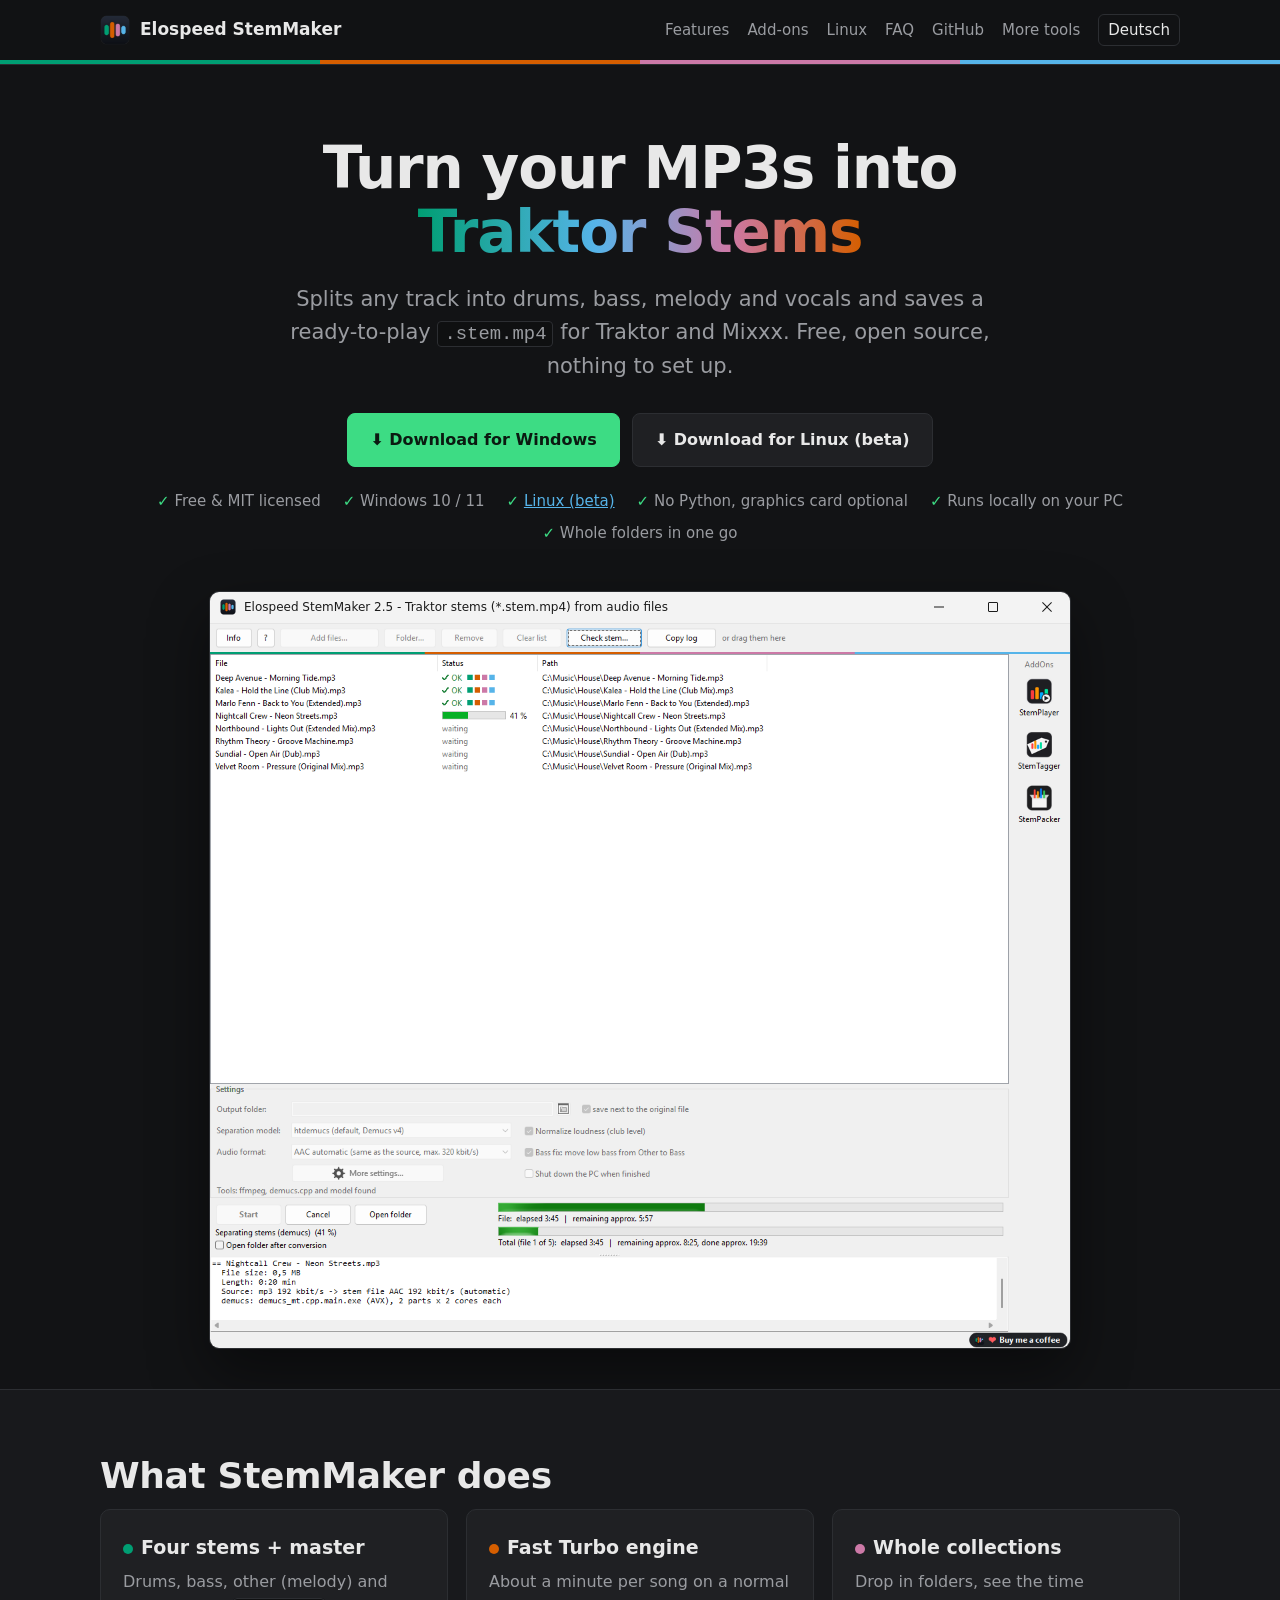
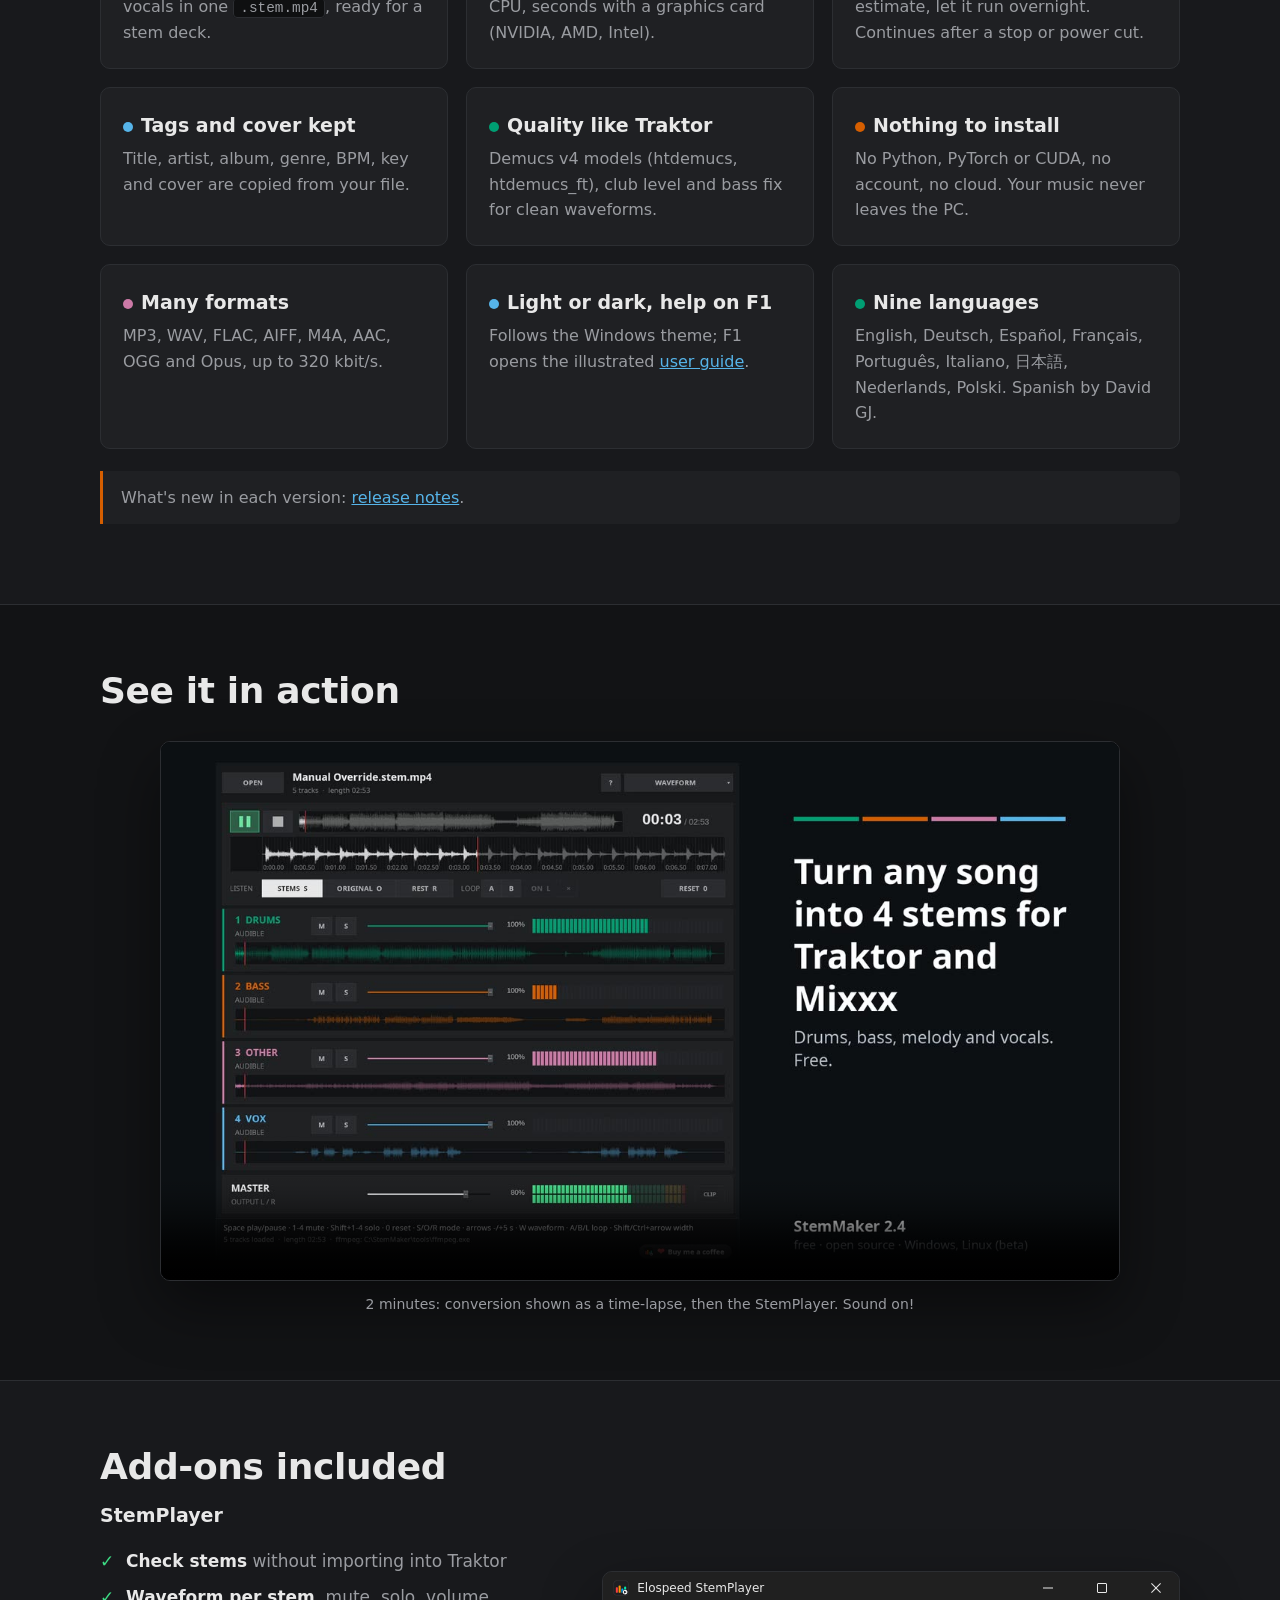
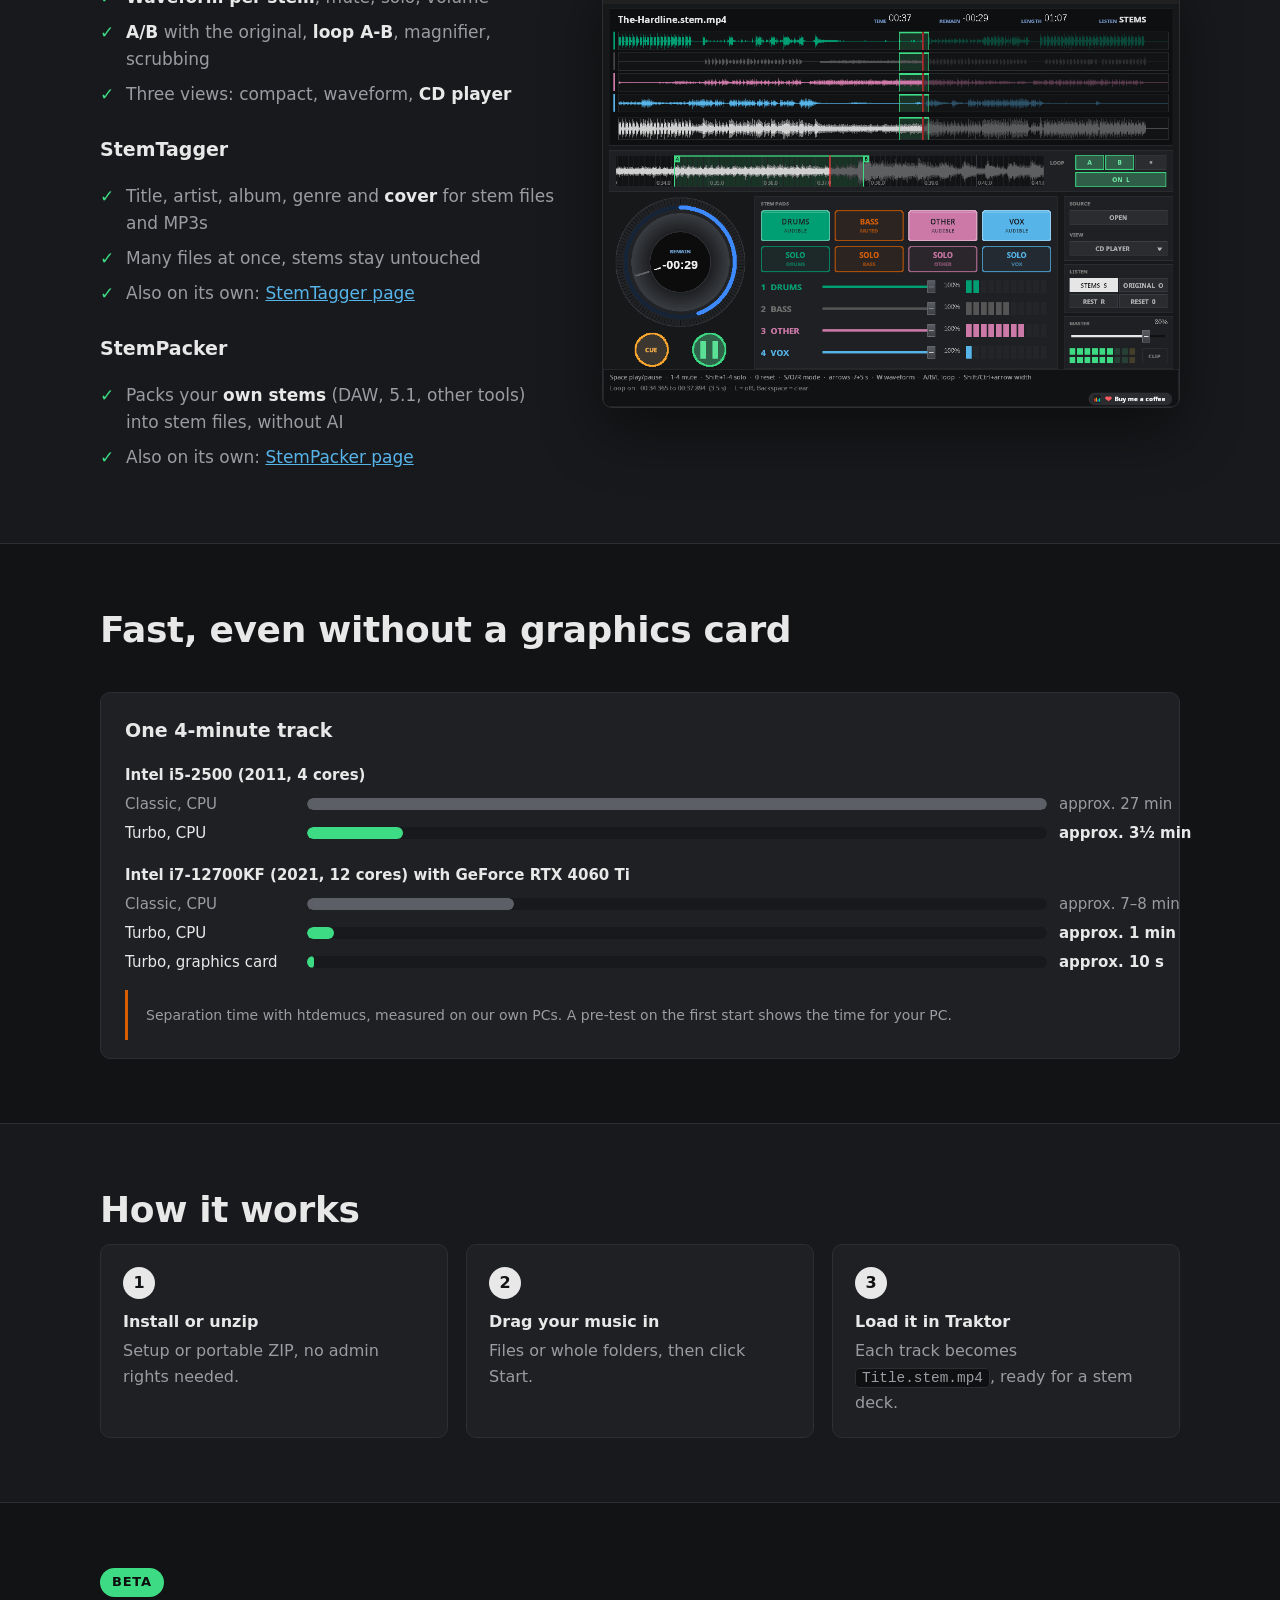
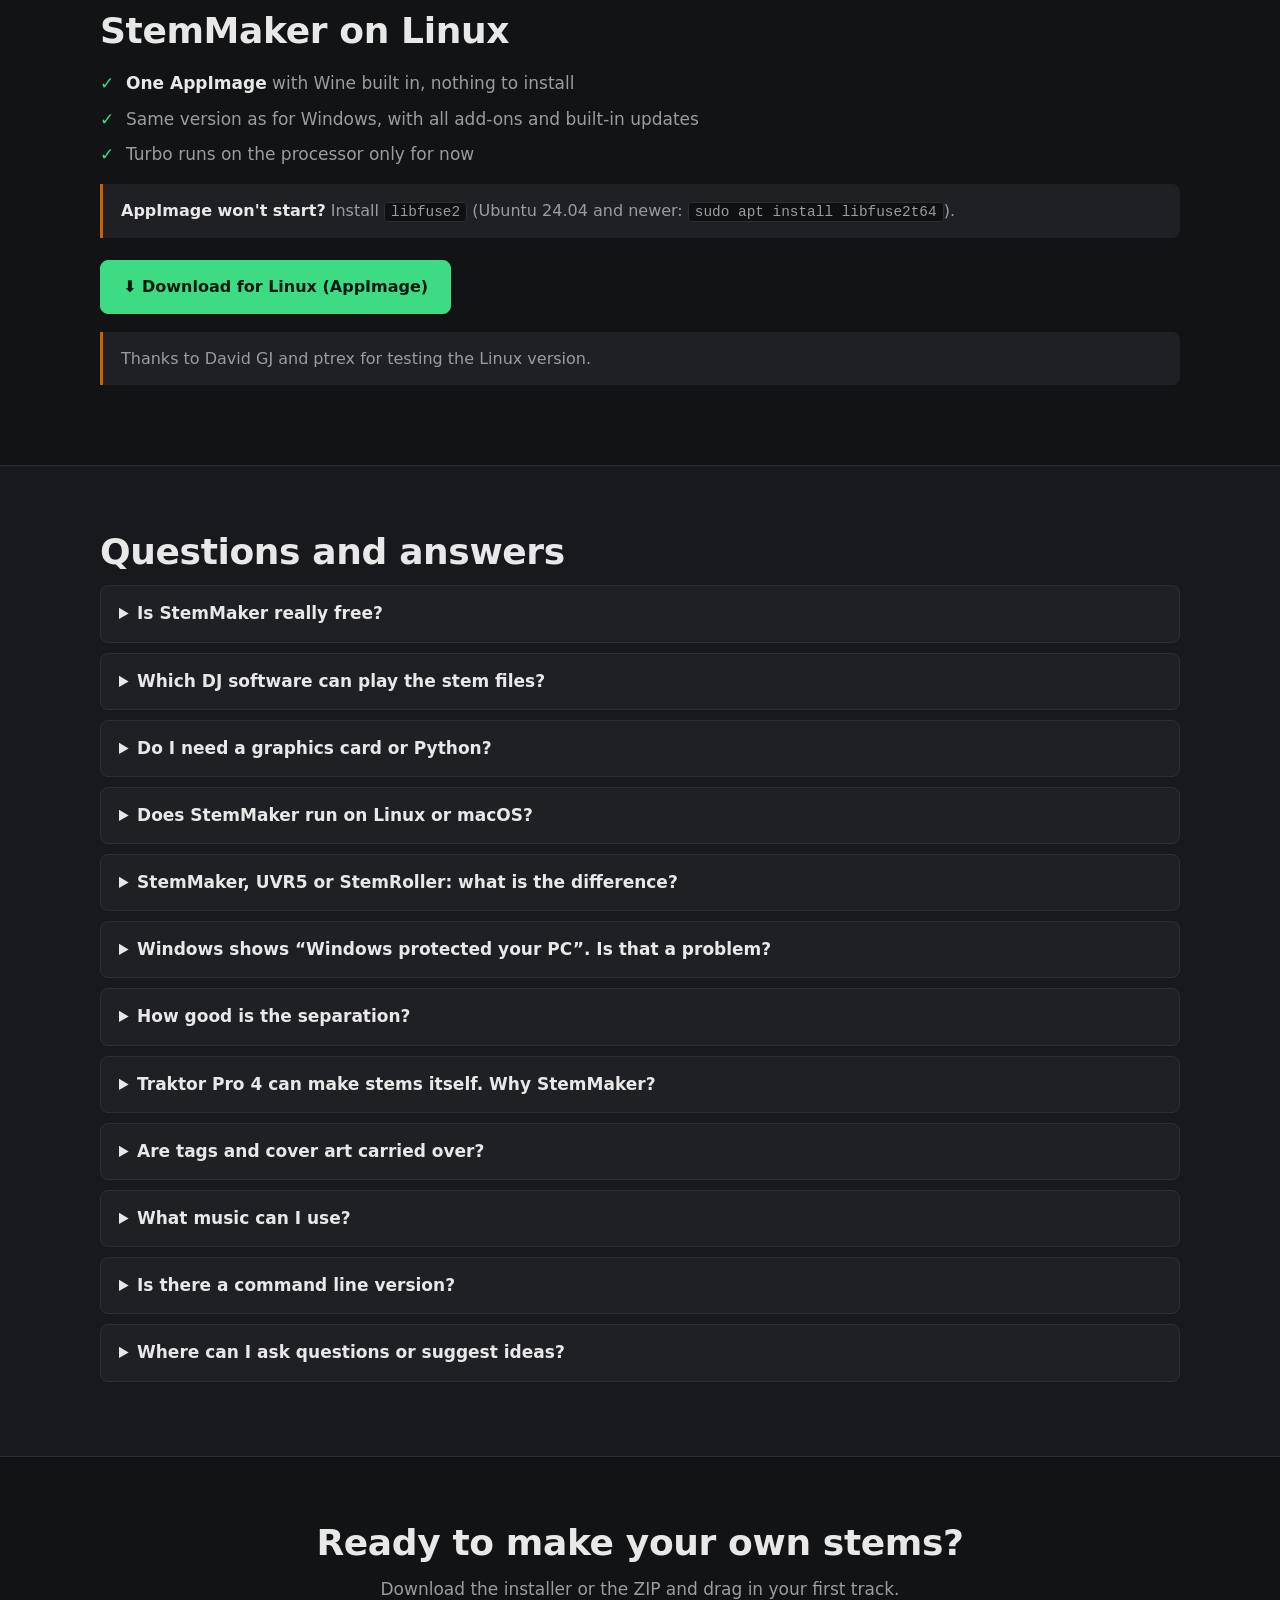
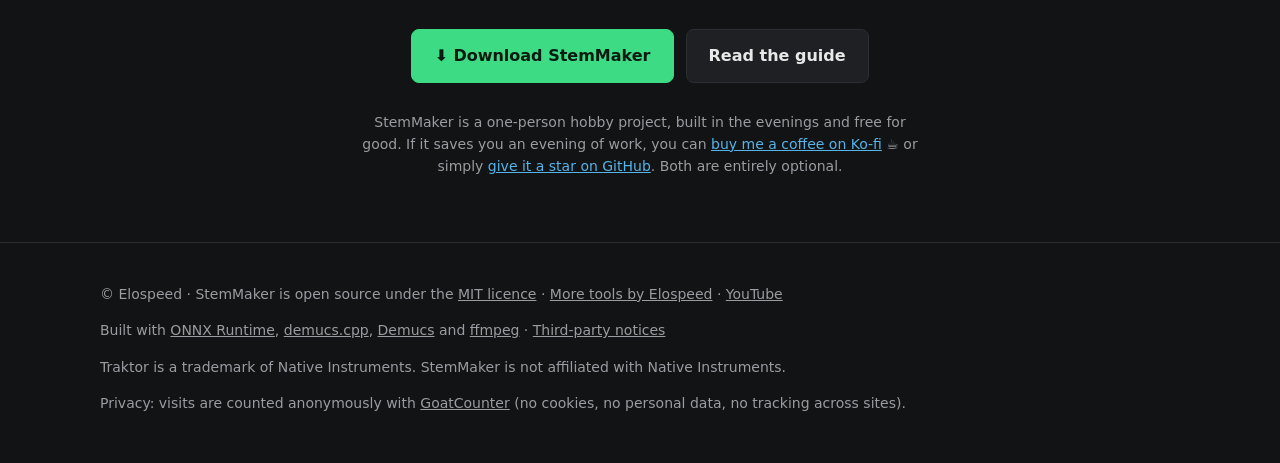
<file: site/index.html>
<!doctype html>
<html lang="en">
<head>
<meta charset="utf-8">
<meta name="viewport" content="width=device-width, initial-scale=1">
<title>StemMaker – free MP3 to Traktor Stems converter for Windows</title>
<meta name="description" content="Elospeed StemMaker turns your MP3, WAV and FLAC files into Traktor stem files (.stem.mp4) with drums, bass, melody and vocals. Free, open source, no Python. Installer or portable ZIP. For Windows.">
<meta name="keywords" content="Traktor stems, stem.mp4, MP3 to stems, stem separation, Demucs, htdemucs, Traktor Pro 4, Mixxx stems, DJ, stem converter, Windows, free, open source">
<meta name="author" content="Elospeed">
<meta name="robots" content="index, follow">
<link rel="canonical" href="https://elospeed.github.io/StemMaker/">
<link rel="alternate" hreflang="en" href="https://elospeed.github.io/StemMaker/">
<link rel="alternate" hreflang="de" href="https://elospeed.github.io/StemMaker/de/">
<link rel="alternate" hreflang="x-default" href="https://elospeed.github.io/StemMaker/">
<meta name="theme-color" content="#121315">
<link rel="icon" type="image/png" href="img/icon-192.png">
<link rel="apple-touch-icon" href="img/icon-192.png">

<meta property="og:type" content="website">
<meta property="og:site_name" content="Elospeed StemMaker">
<meta property="og:title" content="StemMaker – free MP3 to Traktor Stems converter">
<meta property="og:description" content="Turn your own MP3s into Traktor stem files with drums, bass, melody and vocals. Free and open source for Windows.">
<meta property="og:url" content="https://elospeed.github.io/StemMaker/">
<meta property="og:image" content="https://elospeed.github.io/StemMaker/img/og-image.png">
<meta property="og:image:width" content="1200">
<meta property="og:image:height" content="630">
<meta property="og:locale" content="en_US">
<meta property="og:locale:alternate" content="de_DE">
<meta name="twitter:card" content="summary_large_image">
<meta name="twitter:title" content="StemMaker – free MP3 to Traktor Stems converter">
<meta name="twitter:description" content="Turn your own MP3s into Traktor stem files with drums, bass, melody and vocals. Free and open source for Windows.">
<meta name="twitter:image" content="https://elospeed.github.io/StemMaker/img/og-image.png">

<link rel="stylesheet" href="style.css">

<script type="application/ld+json">
{
  "@context": "https://schema.org",
  "@type": "SoftwareApplication",
  "name": "Elospeed StemMaker",
  "operatingSystem": "Windows 10, Windows 11 (64-bit), Linux (beta, AppImage)",
  "applicationCategory": "MultimediaApplication",
  "description": "Converts MP3, WAV, FLAC, AIFF, M4A, AAC, OGG and Opus files into Traktor stem files (.stem.mp4) with four stems: drums, bass, other (melody) and vocals.",
  "url": "https://elospeed.github.io/StemMaker/",
  "downloadUrl": "https://github.com/Elospeed/StemMaker/releases/latest",
  "softwareVersion": "2.5",
  "featureList": [
    "Separates music into four stems: drums, bass, other (melody) and vocals",
    "Writes ready-to-use Traktor stem files (.stem.mp4) in one step",
    "Processes whole folders in a list and resumes after a stop",
    "Turbo engine (ONNX Runtime) runs on the CPU; optional graphics card via DirectML (NVIDIA, AMD, Intel)",
    "No Python, no PyTorch, no CUDA to install",
    "Copies tags and cover art from the source file",
    "Works with Traktor Pro 4 and Mixxx 2.6",
    "Includes StemPlayer, StemTagger and StemPacker add-ons",
    "Nine languages, light and dark design",
    "Windows 10/11 (64-bit) and Linux (beta, AppImage)"
  ],
  "license": "https://opensource.org/licenses/MIT",
  "isAccessibleForFree": true,
  "offers": { "@type": "Offer", "price": "0", "priceCurrency": "USD" },
  "author": { "@type": "Organization", "name": "Elospeed", "url": "https://elospeed.github.io/", "sameAs": ["https://github.com/Elospeed"] },
  "screenshot": "https://elospeed.github.io/StemMaker/img/stemmaker-en.png"
}
</script>
<script type="application/ld+json">
{
 "@context": "https://schema.org",
 "@type": "FAQPage",
 "mainEntity": [
  {
   "@type": "Question",
   "name": "Is StemMaker really free?",
   "acceptedAnswer": {
    "@type": "Answer",
    "text": "Yes. StemMaker is open source under the MIT licence. There are no ads, no account and no paid version. If you like it, you can leave a voluntary donation on Ko-fi."
   }
  },
  {
   "@type": "Question",
   "name": "Which DJ software can play the stem files?",
   "acceptedAnswer": {
    "@type": "Answer",
    "text": "The files follow the open NI stem format (an MP4 with master plus four stems and stem metadata), the same way Stemgen builds them. Confirmed so far: Traktor Pro 4: tested by us, all four stems play in the Stem Decks. Mixxx 2.6 (currently in beta): tested by us, the files load as stems with four stem controls, names, colours and a coloured stem waveform. The stable Mixxx 2.5 cannot play stems yet. Any other software that reads .stem.mp4 should work too."
   }
  },
  {
   "@type": "Question",
   "name": "Do I need a graphics card or Python?",
   "acceptedAnswer": {
    "@type": "Answer",
    "text": "No. StemMaker brings its separation engine along (ONNX Runtime, with demucs.cpp as a fallback), so there is no Python environment, no PyTorch and no CUDA driver to install and nothing that can conflict with other software on your PC. The Turbo engine runs fast on the processor alone. If you have a graphics card (NVIDIA, AMD or Intel), StemMaker tests it on the first start and uses it only if it computes correctly and faster; that part is still marked beta. You need a 64-bit Windows 10 or 11 and an internet connection on the first start for the downloads (ffmpeg approx. 56 MB, model 81 MB)."
   }
  },
  {
   "@type": "Question",
   "name": "Does StemMaker run on Linux or macOS?",
   "acceptedAnswer": {
    "@type": "Answer",
    "text": "Linux: yes. There is an AppImage with Wine built in, so you install nothing extra (see StemMaker on Linux). It is still a beta, and there Turbo runs on the processor only. macOS: there is no version for macOS."
   }
  },
  {
   "@type": "Question",
   "name": "StemMaker, UVR5 or StemRoller: what is the difference?",
   "acceptedAnswer": {
    "@type": "Answer",
    "text": "All three separate music into stems with AI models. UVR5 and StemRoller save each stem as its own audio file; UVR5 offers many models and settings for the cleanest possible separation. StemMaker is made for DJs: it writes one finished .stem.mp4 per track that Traktor and Mixxx load directly as a stem file, with tags and cover, and works through whole folders on its own. If you need single WAV tracks, UVR5 or StemRoller fit better; if you want stem files for your DJ software, StemMaker saves the extra packing step."
   }
  },
  {
   "@type": "Question",
   "name": "Windows shows “Windows protected your PC”. Is that a problem?",
   "acceptedAnswer": {
    "@type": "Answer",
    "text": "StemMaker is not digitally signed, because signing certificates cost money every year. Click “More info” and then “Run anyway”. You can check the download on VirusTotal. A signing certificate is the next goal, so this warning goes away."
   }
  },
  {
   "@type": "Question",
   "name": "How good is the separation?",
   "acceptedAnswer": {
    "@type": "Answer",
    "text": "In our test against a stem file made by Traktor Pro 4 from the same track, StemMaker came out about level: drums, kick and vocals sounded nearly identical. Paid tools like RipX or Lalal.ai and special models in UVR5 separate even more cleanly. When you solo a stem you can sometimes hear small artifacts, as with every tool of this kind."
   }
  },
  {
   "@type": "Question",
   "name": "Traktor Pro 4 can make stems itself. Why StemMaker?",
   "acceptedAnswer": {
    "@type": "Answer",
    "text": "Honestly: if Traktor's own separation works for you, you don't need StemMaker. Since version 2.0 StemMaker is about as fast as Traktor 4 on the same processor, and much faster with a suitable graphics card. Traktor keeps its stems inside its own collection, though: in its Stems folder, with hashed file names, linked to the original track. StemMaker writes standalone .stem.mp4 files with readable names next to your music, so you can copy them to another laptop or a USB stick and use them with any software that reads .stem.mp4. It works through complete folders on its own, for example overnight, shows the expected time beforehand and continues after a stop or power cut. You don't need a Traktor licence for it, and it raises quiet files to club level, so the waveforms are easy to read."
   }
  },
  {
   "@type": "Question",
   "name": "Are tags and cover art carried over?",
   "acceptedAnswer": {
    "@type": "Answer",
    "text": "Yes: title, artist, album, genre, year, track number, BPM, key, label, ISRC and the cover are copied from the source file, so the stem file looks right in your collection straight away. Traktor replaces BPM and key with its own analysis anyway; until then, and in other programs, the values from your file are shown."
   }
  },
  {
   "@type": "Question",
   "name": "What music can I use?",
   "acceptedAnswer": {
    "@type": "Answer",
    "text": "StemMaker is a tool for music you own, for example tracks you bought or your own productions. Please respect the rights of the artists and only use the stem files for your own purposes."
   }
  },
  {
   "@type": "Question",
   "name": "Is there a command line version?",
   "acceptedAnswer": {
    "@type": "Answer",
    "text": "Yes, AddOns\\StemCLI.exe does the same without a window, for batch files or the Windows Task Scheduler."
   }
  },
  {
   "@type": "Question",
   "name": "Where can I ask questions or suggest ideas?",
   "acceptedAnswer": {
    "@type": "Answer",
    "text": "In the GitHub Discussions. You can attach screenshots, logs and files there. Reading works without an account, writing needs a free GitHub account."
   }
  }
 ]
}
</script>
</head>
<body>

<header class="top">
  <div class="wrap">
    <a class="brand" href="./"><img src="img/icon-192.png" alt="" width="30" height="30">Elospeed StemMaker</a>
    <nav>
      <a class="hide-m" href="#features">Features</a>
      <a class="hide-m" href="#addons">Add-ons</a>
      <a class="hide-m" href="#linux">Linux</a>
      <a class="hide-m" href="#faq">FAQ</a>
      <a class="hide-m" href="https://github.com/Elospeed/StemMaker">GitHub</a>
      <a class="hide-m" href="https://elospeed.github.io/">More tools</a>
      <a class="lang" href="de/" hreflang="de" lang="de">Deutsch</a>
    </nav>
  </div>
  <div class="stripes"><i></i><i></i><i></i><i></i></div>
</header>

<main>

<section class="hero">
  <div class="wrap">
    <h1>Turn your MP3s into<br><span class="grad">Traktor Stems</span></h1>
    <p class="lead">Splits any track into drums, bass, melody and vocals and saves a ready-to-play <code>.stem.mp4</code> for Traktor and Mixxx. Free, open source, nothing to set up.</p>
    <div class="cta">
      <a class="btn primary" href="danke.html?f=setup">⬇ Download for Windows</a>
      <a class="btn" href="#linux">⬇ Download for Linux (beta)</a>
    </div>
    <ul class="facts">
      <li>Free &amp; MIT licensed</li>
      <li>Windows 10 / 11</li>
      <li><a href="#linux">Linux (beta)</a></li>
      <li>No Python, graphics card optional</li>
      <li>Runs locally on your PC</li>
      <li>Whole folders in one go</li>
    </ul>
    <figure class="shot light hero-shot">
      <div class="bar"><img src="img/icon-32.png" alt=""><span>Elospeed StemMaker 2.5 - Traktor stems (*.stem.mp4) from audio files</span><i class="min"></i><i class="max"></i><i class="cls"></i></div>
      <img src="img/stemmaker-en.png" width="860" height="724" alt="StemMaker main window with a list of MP3 files being converted into Traktor stem files, with the add-on bar for StemPlayer, StemTagger and StemPacker on the right">
    </figure>
  </div>
</section>

<section id="features" class="alt">
  <div class="wrap">
    <h2>What StemMaker does</h2>
    <div class="grid">
      <div class="card"><h3><span class="dot" style="background:var(--drums)"></span>Four stems + master</h3><p>Drums, bass, other (melody) and vocals in one <code>.stem.mp4</code>, ready for a stem deck.</p></div>
      <div class="card"><h3><span class="dot" style="background:var(--bass)"></span>Fast Turbo engine</h3><p>About a minute per song on a normal CPU, seconds with a graphics card (NVIDIA, AMD, Intel).</p></div>
      <div class="card"><h3><span class="dot" style="background:var(--other)"></span>Whole collections</h3><p>Drop in folders, see the time estimate, let it run overnight. Continues after a stop or power cut.</p></div>
      <div class="card"><h3><span class="dot" style="background:var(--vox)"></span>Tags and cover kept</h3><p>Title, artist, album, genre, BPM, key and cover are copied from your file.</p></div>
      <div class="card"><h3><span class="dot" style="background:var(--drums)"></span>Quality like Traktor</h3><p>Demucs v4 models (htdemucs, htdemucs_ft), club level and bass fix for clean waveforms.</p></div>
      <div class="card"><h3><span class="dot" style="background:var(--bass)"></span>Nothing to install</h3><p>No Python, PyTorch or CUDA, no account, no cloud. Your music never leaves the PC.</p></div>
      <div class="card"><h3><span class="dot" style="background:var(--other)"></span>Many formats</h3><p>MP3, WAV, FLAC, AIFF, M4A, AAC, OGG and Opus, up to 320 kbit/s.</p></div>
      <div class="card"><h3><span class="dot" style="background:var(--vox)"></span>Light or dark, help on F1</h3><p>Follows the Windows theme; F1 opens the illustrated <a href="hilfe/en.html">user guide</a>.</p></div>
      <div class="card"><h3><span class="dot" style="background:var(--drums)"></span>Nine languages</h3><p>English, Deutsch, Español, Français, Português, Italiano, 日本語, Nederlands, Polski. Spanish by David GJ.</p></div>
    </div>
    <p class="note" style="margin-top:22px">What's new in each version: <a href="https://github.com/Elospeed/StemMaker/releases">release notes</a>.</p>
  </div>
</section>

<section id="video">
  <div class="wrap">
    <h2>See it in action</h2>
    <figure class="video">
      <video controls playsinline preload="none" width="1280" height="720" poster="video/poster-en.jpg" aria-label="Demo video: converting songs into Traktor stem files with StemMaker 2.4 and trying them in the StemPlayer">
        <source src="video/stemmaker-en.mp4" type="video/mp4">
      </video>
      <figcaption>2 minutes: conversion shown as a time-lapse, then the StemPlayer. Sound on!</figcaption>
    </figure>
  </div>
</section>

<section id="addons" class="alt">
  <div class="wrap">
    <h2>Add-ons included</h2>
    <div class="split">
      <div>
        <h3>StemPlayer</h3>
        <ul class="ticks">
          <li><strong>Check stems</strong> without importing into Traktor</li>
          <li><strong>Waveform per stem</strong>, mute, solo, volume</li>
          <li><strong>A/B</strong> with the original, <strong>loop A-B</strong>, magnifier, scrubbing</li>
          <li>Three views: compact, waveform, <strong>CD player</strong></li>
        </ul>
        <h3 style="margin-top:26px">StemTagger</h3>
        <ul class="ticks">
          <li>Title, artist, album, genre and <strong>cover</strong> for stem files and MP3s</li>
          <li>Many files at once, stems stay untouched</li>
          <li>Also on its own: <a href="https://elospeed.github.io/StemTagger/">StemTagger page</a></li>
        </ul>
        <h3 style="margin-top:26px">StemPacker</h3>
        <ul class="ticks">
          <li>Packs your <strong>own stems</strong> (DAW, 5.1, other tools) into stem files, without AI</li>
          <li>Also on its own: <a href="https://elospeed.github.io/StemPacker/">StemPacker page</a></li>
        </ul>
      </div>
      <figure class="shot">
        <div class="bar"><img src="img/stemplayer-icon.png" alt=""><span>Elospeed StemPlayer</span><i class="min"></i><i class="max"></i><i class="cls"></i></div>
        <img src="img/stemplayer-cd-en.png" width="1000" height="700" alt="StemPlayer in CD player design: display with the waveforms of all stems, jog wheel with remaining time, CUE and play buttons, stem pads, faders and level meters" loading="lazy">
      </figure>
    </div>
  </div>
</section>

<section id="turbo">
  <div class="wrap">
    <h2>Fast, even without a graphics card</h2>
    <div class="race">
      <h3>One 4-minute track</h3>
      <div class="pc">
        <b>Intel i5-2500 (2011, 4 cores)</b>
        <div class="row"><span>Classic, CPU</span><span class="track"><i style="width:100%"></i></span><span class="t">approx. 27 min</span></div>
        <div class="row turbo"><span>Turbo, CPU</span><span class="track"><i style="width:13%"></i></span><span class="t">approx. 3½ min</span></div>
      </div>
      <div class="pc">
        <b>Intel i7-12700KF (2021, 12 cores) with GeForce RTX 4060 Ti</b>
        <div class="row"><span>Classic, CPU</span><span class="track"><i style="width:28%"></i></span><span class="t">approx. 7–8 min</span></div>
        <div class="row turbo"><span>Turbo, CPU</span><span class="track"><i style="width:3.7%"></i></span><span class="t">approx. 1 min</span></div>
        <div class="row turbo"><span>Turbo, graphics card</span><span class="track"><i style="width:1%"></i></span><span class="t">approx. 10 s</span></div>
      </div>
      <p class="note">Separation time with htdemucs, measured on our own PCs. A pre-test on the first start shows the time for your PC.</p>
    </div>
  </div>
</section>

<section id="how" class="alt">
  <div class="wrap">
    <h2>How it works</h2>
    <ol class="steps">
      <li><strong>Install or unzip</strong>Setup or portable ZIP, no admin rights needed.</li>
      <li><strong>Drag your music in</strong>Files or whole folders, then click Start.</li>
      <li><strong>Load it in Traktor</strong>Each track becomes <code>Title.stem.mp4</code>, ready for a stem deck.</li>
    </ol>
  </div>
</section>

<section id="linux">
  <div class="wrap">
    <span class="badge">Beta</span>
    <h2>StemMaker on Linux</h2>
    <ul class="ticks">
      <li><strong>One AppImage</strong> with Wine built in, nothing to install</li>
      <li>Same version as for Windows, with all add-ons and built-in updates</li>
      <li>Turbo runs on the processor only for now</li>
    </ul>
    <p class="note"><strong>AppImage won't start?</strong> Install <code>libfuse2</code> (Ubuntu 24.04 and newer: <code>sudo apt install libfuse2t64</code>).</p>
    <div class="cta" style="justify-content:flex-start;margin-top:22px">
      <a class="btn primary" href="danke.html?f=appimage">⬇ Download for Linux (AppImage)</a>
    </div>
    <p class="note" style="margin-top:18px">Thanks to David GJ and ptrex for testing the Linux version.</p>
  </div>
</section>

<section id="faq" class="alt">
  <div class="wrap">
    <h2>Questions and answers</h2>
    <details>
      <summary>Is StemMaker really free?</summary>
      <p>Yes. StemMaker is open source under the MIT licence. There are no ads, no account and no paid version. If you like it, you can leave a voluntary donation on <a href="https://ko-fi.com/elospeed" data-goatcounter-click="kofi-stemmaker-seite-en">Ko-fi</a>.</p>
    </details>
    <details>
      <summary>Which DJ software can play the stem files?</summary>
      <p>The files follow the open NI stem format (an MP4 with master plus four stems and stem metadata), the same way Stemgen builds them. Confirmed so far:</p>
      <ul class="ticks">
        <li><strong>Traktor Pro 4</strong>: tested by us, all four stems play in the Stem Decks.</li>
        <li><strong>Mixxx 2.6</strong> (currently in beta): tested by us, the files load as stems with four stem controls, names, colours and a coloured stem waveform. The stable Mixxx 2.5 cannot play stems yet.</li>
      </ul>
      <p>Any other software that reads <code>.stem.mp4</code> should work too.</p>
    </details>
    <details>
      <summary>Do I need a graphics card or Python?</summary>
      <p>No. StemMaker brings its separation engine along (ONNX Runtime, with demucs.cpp as a fallback), so there is no Python environment, no PyTorch and no CUDA driver to install and nothing that can conflict with other software on your PC. The Turbo engine runs fast on the processor alone. If you have a graphics card (NVIDIA, AMD or Intel), StemMaker tests it on the first start and uses it only if it computes correctly and faster; that part is still marked beta. You need a 64-bit Windows 10 or 11 and an internet connection on the first start for the downloads (ffmpeg approx. 56 MB, model 81 MB).</p>
    </details>
    <details>
      <summary>Does StemMaker run on Linux or macOS?</summary>
      <p>Linux: yes. There is an AppImage with Wine built in, so you install nothing extra (see <a href="#linux">StemMaker on Linux</a>). It is still a beta, and there Turbo runs on the processor only. macOS: there is no version for macOS.</p>
    </details>
    <details>
      <summary>StemMaker, UVR5 or StemRoller: what is the difference?</summary>
      <p>All three separate music into stems with AI models. UVR5 and StemRoller save each stem as its own audio file; UVR5 offers many models and settings for the cleanest possible separation. StemMaker is made for DJs: it writes one finished <code>.stem.mp4</code> per track that Traktor and Mixxx load directly as a stem file, with tags and cover, and works through whole folders on its own. If you need single WAV tracks, UVR5 or StemRoller fit better; if you want stem files for your DJ software, StemMaker saves the extra packing step.</p>
    </details>
    <details>
      <summary>Windows shows “Windows protected your PC”. Is that a problem?</summary>
      <p>StemMaker is not digitally signed, because signing certificates cost money every year. Click “More info” and then “Run anyway”. You can check the download on VirusTotal. A signing certificate is the next goal, so this warning goes away.</p>
    </details>
    <details>
      <summary>How good is the separation?</summary>
      <p>In our test against a stem file made by Traktor Pro 4 from the same track, StemMaker came out about level: drums, kick and vocals sounded nearly identical. Paid tools like RipX or Lalal.ai and special models in UVR5 separate even more cleanly. When you solo a stem you can sometimes hear small artifacts, as with every tool of this kind.</p>
    </details>
    <details>
      <summary>Traktor Pro 4 can make stems itself. Why StemMaker?</summary>
      <p>Honestly: if Traktor's own separation works for you, you don't need StemMaker. Since version 2.0 StemMaker is about as fast as Traktor 4 on the same processor, and much faster with a suitable graphics card. Traktor keeps its stems inside its own collection, though: in its Stems folder, with hashed file names, linked to the original track. StemMaker writes standalone <code>.stem.mp4</code> files with readable names next to your music, so you can copy them to another laptop or a USB stick and use them with any software that reads <code>.stem.mp4</code>. It works through complete folders on its own, for example overnight, shows the expected time beforehand and continues after a stop or power cut. You don't need a Traktor licence for it, and it raises quiet files to club level, so the waveforms are easy to read.</p>
    </details>
    <details>
      <summary>Are tags and cover art carried over?</summary>
      <p>Yes: title, artist, album, genre, year, track number, BPM, key, label, ISRC and the cover are copied from the source file, so the stem file looks right in your collection straight away. Traktor replaces BPM and key with its own analysis anyway; until then, and in other programs, the values from your file are shown.</p>
    </details>
    <details>
      <summary>What music can I use?</summary>
      <p>StemMaker is a tool for music you own, for example tracks you bought or your own productions. Please respect the rights of the artists and only use the stem files for your own purposes.</p>
    </details>
    <details>
      <summary>Is there a command line version?</summary>
      <p>Yes, <code>AddOns\StemCLI.exe</code> does the same without a window, for batch files or the Windows Task Scheduler.</p>
    </details>
    <details>
      <summary>Where can I ask questions or suggest ideas?</summary>
      <p>In the <a href="https://github.com/Elospeed/StemMaker/discussions">GitHub Discussions</a>. You can attach screenshots, logs and files there. Reading works without an account, writing needs a free GitHub account.</p>
    </details>
  </div>
</section>

<section>
  <div class="wrap" style="text-align:center">
    <h2>Ready to make your own stems?</h2>
    <p class="sub" style="margin:0 auto 26px">Download the installer or the ZIP and drag in your first track.</p>
    <div class="cta">
      <a class="btn primary" href="danke.html?f=setup">⬇ Download StemMaker</a>
      <a class="btn" href="https://github.com/Elospeed/StemMaker#readme">Read the guide</a>
    </div>
    <p class="support">StemMaker is a one-person hobby project, built in the evenings and free for good. If it saves you an evening of work, you can <a href="https://ko-fi.com/elospeed" data-goatcounter-click="kofi-stemmaker-seite-en">buy me a coffee on Ko-fi</a> ☕ or simply <a href="https://github.com/Elospeed/StemMaker">give it a star on GitHub</a>. Both are entirely optional.</p>
  </div>
</section>

</main>

<footer>
  <div class="wrap">
    <div>© Elospeed · StemMaker is open source under the <a href="https://github.com/Elospeed/StemMaker/blob/main/LICENSE">MIT licence</a> · <a href="https://elospeed.github.io/">More tools by Elospeed</a> · <a href="https://www.youtube.com/@elospeed">YouTube</a></div>
    <div>Built with <a href="https://onnxruntime.ai">ONNX Runtime</a>, <a href="https://github.com/sevagh/demucs.cpp">demucs.cpp</a>, <a href="https://github.com/facebookresearch/demucs">Demucs</a> and <a href="https://ffmpeg.org">ffmpeg</a> · <a href="https://github.com/Elospeed/StemMaker/blob/main/THIRD-PARTY-NOTICES.md">Third-party notices</a></div>
    <div>Traktor is a trademark of Native Instruments. StemMaker is not affiliated with Native Instruments.</div>
    <div>Privacy: visits are counted anonymously with <a href="https://www.goatcounter.com/help/privacy">GoatCounter</a> (no cookies, no personal data, no tracking across sites).</div>
  </div>
</footer>

<script data-goatcounter="https://elospeed.goatcounter.com/count" async src="https://gc.zgo.at/count.js"></script>
</body>
</html>
</file>
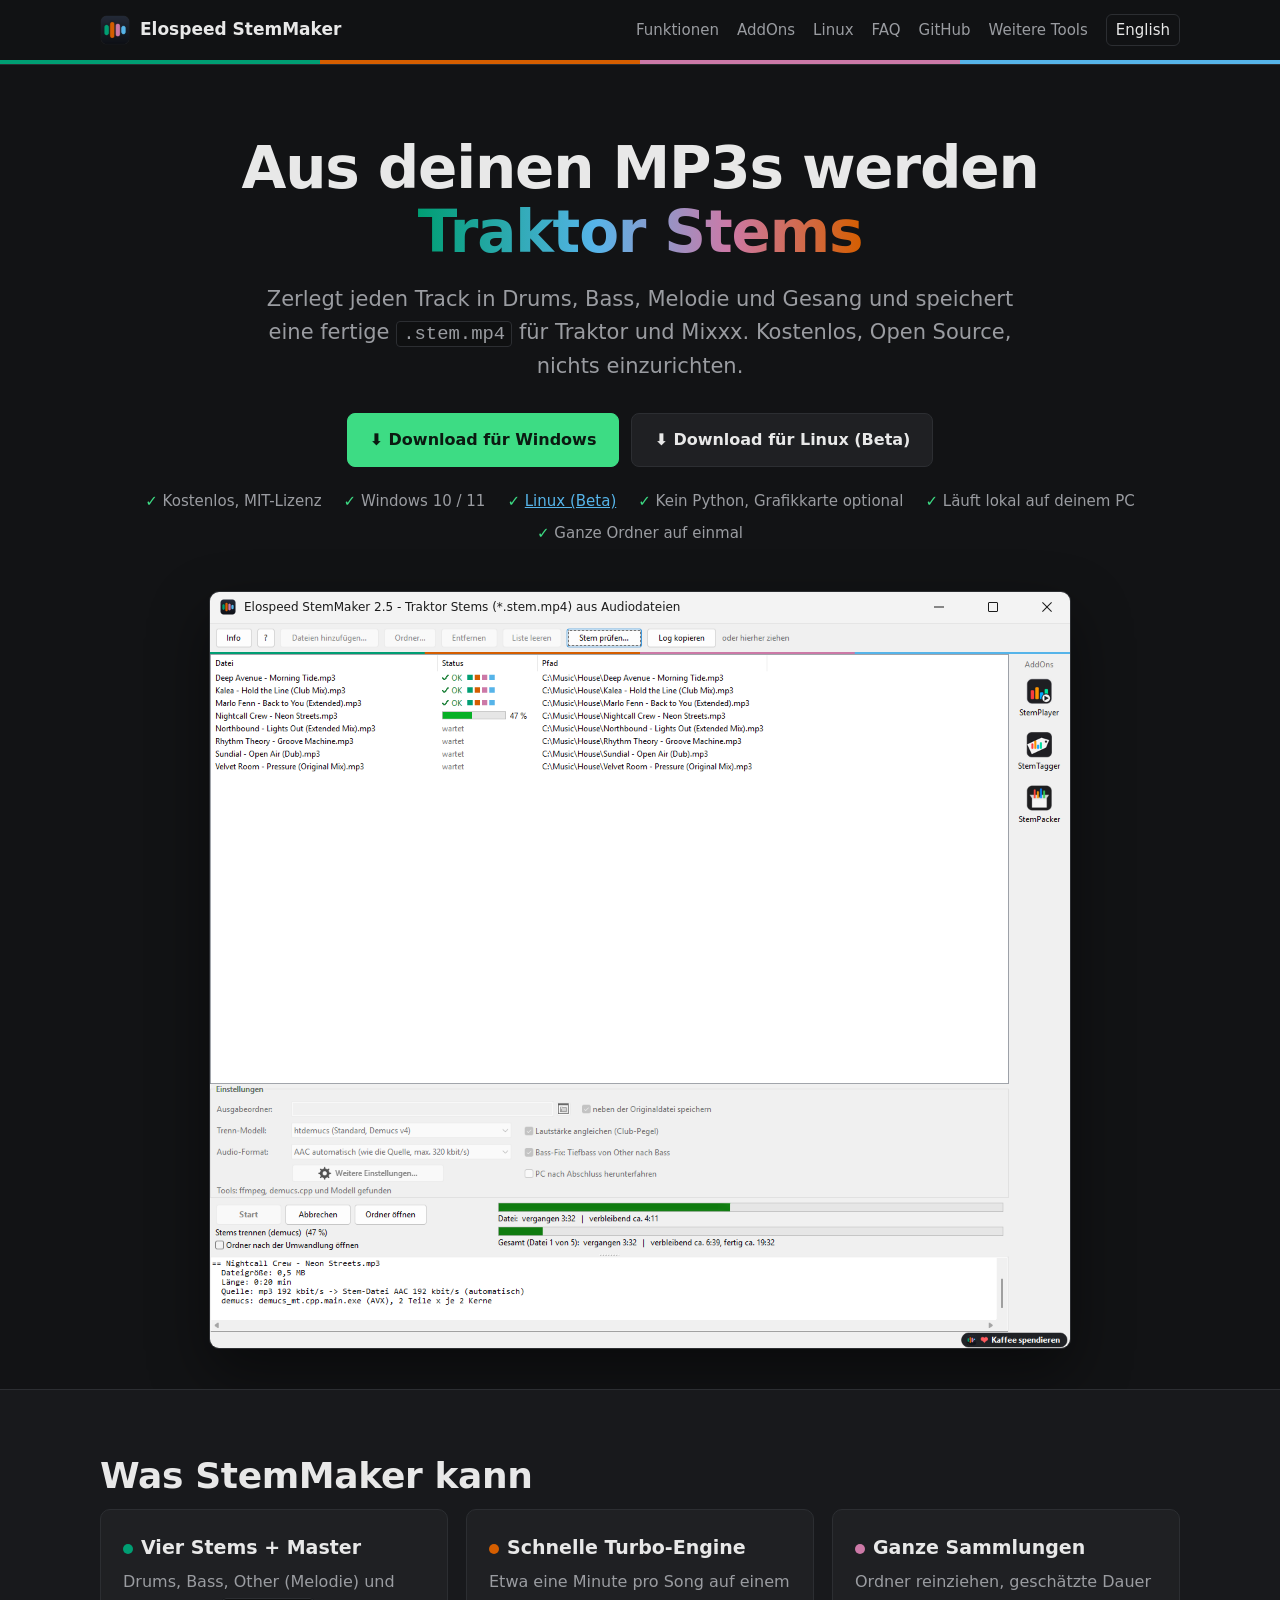
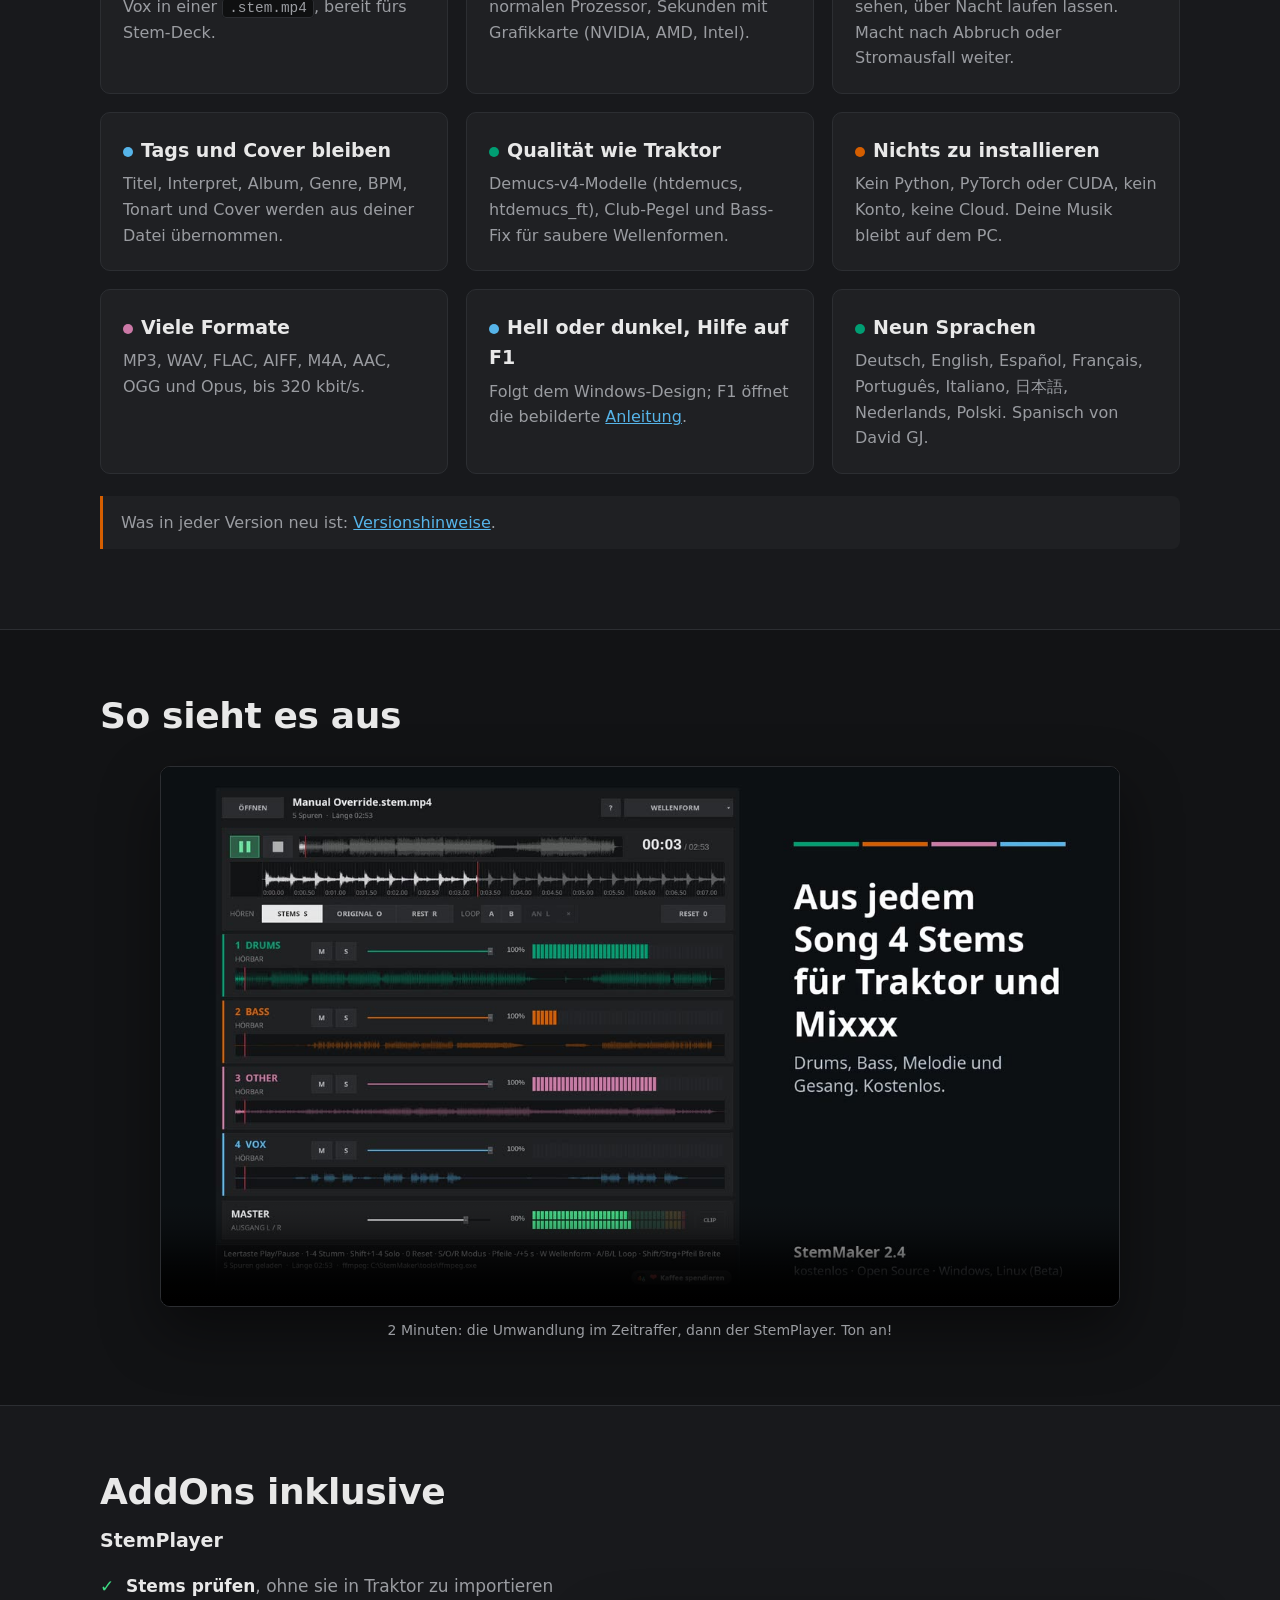
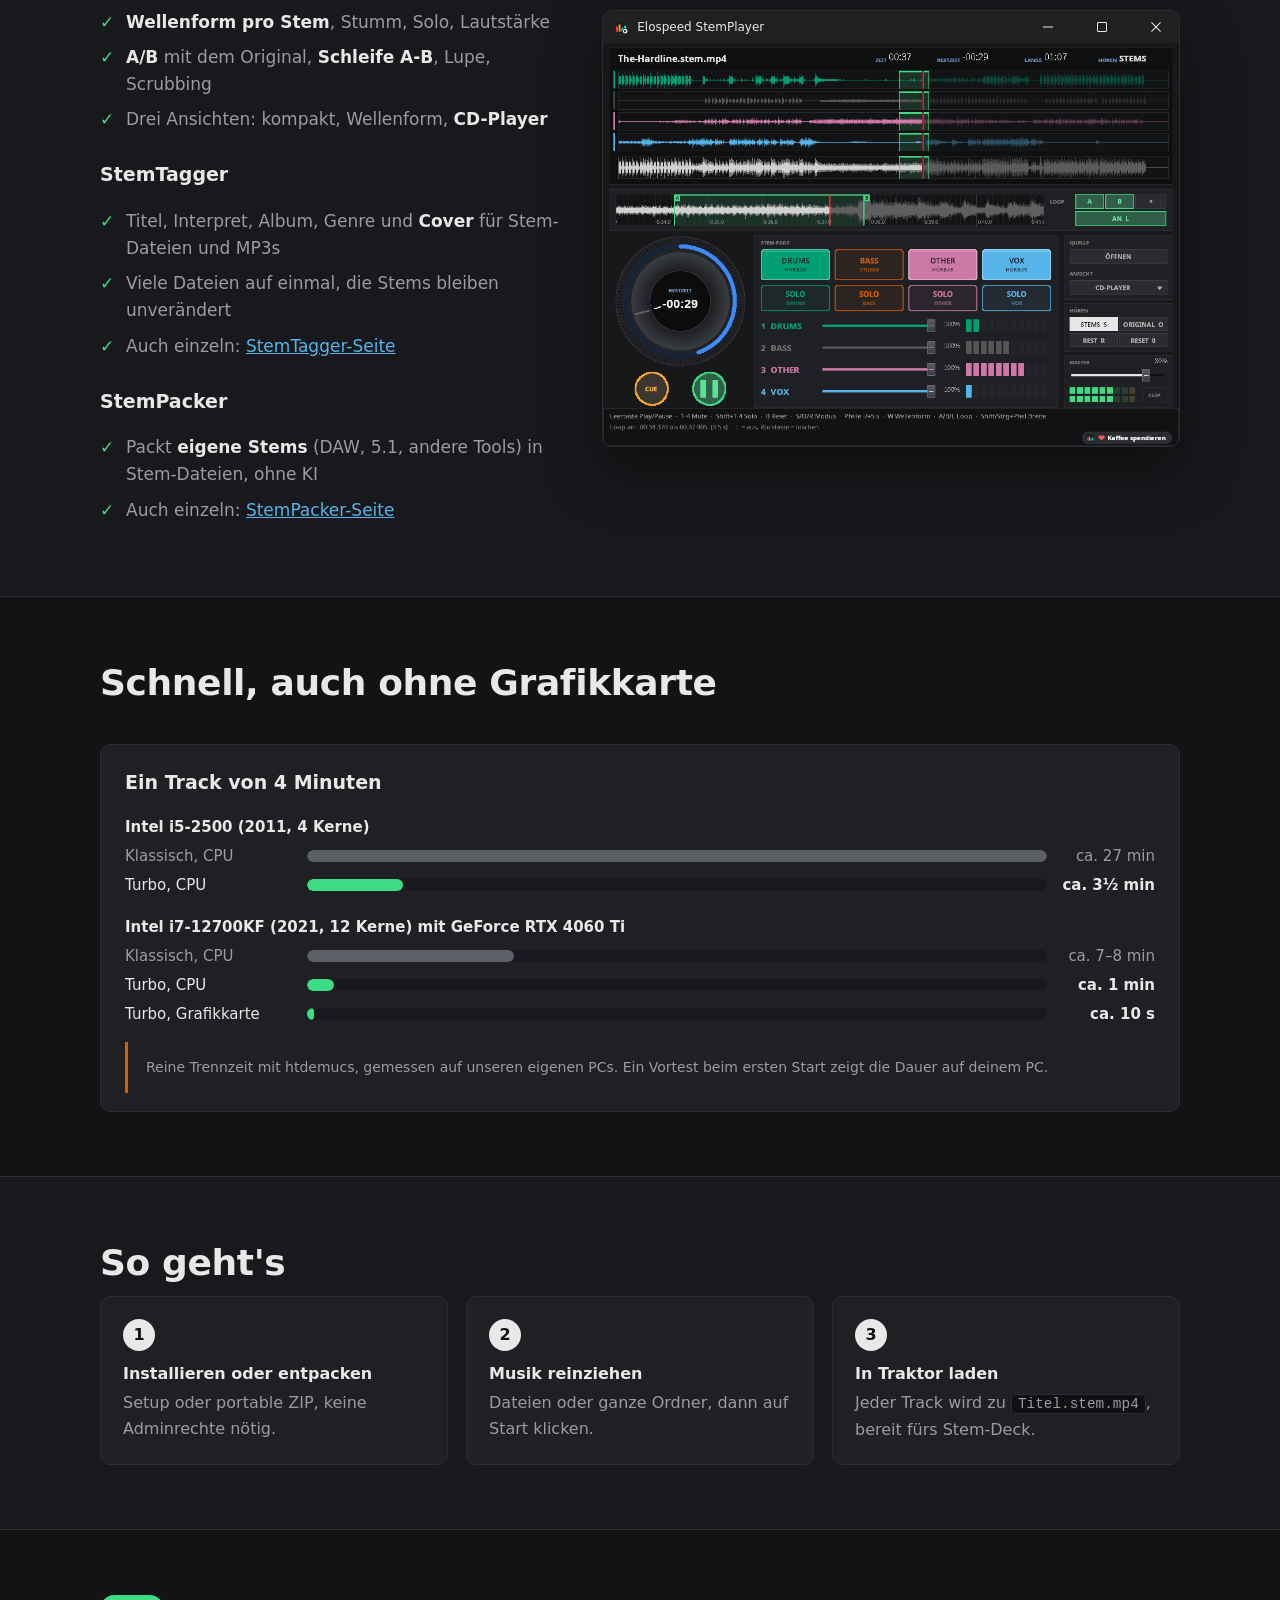
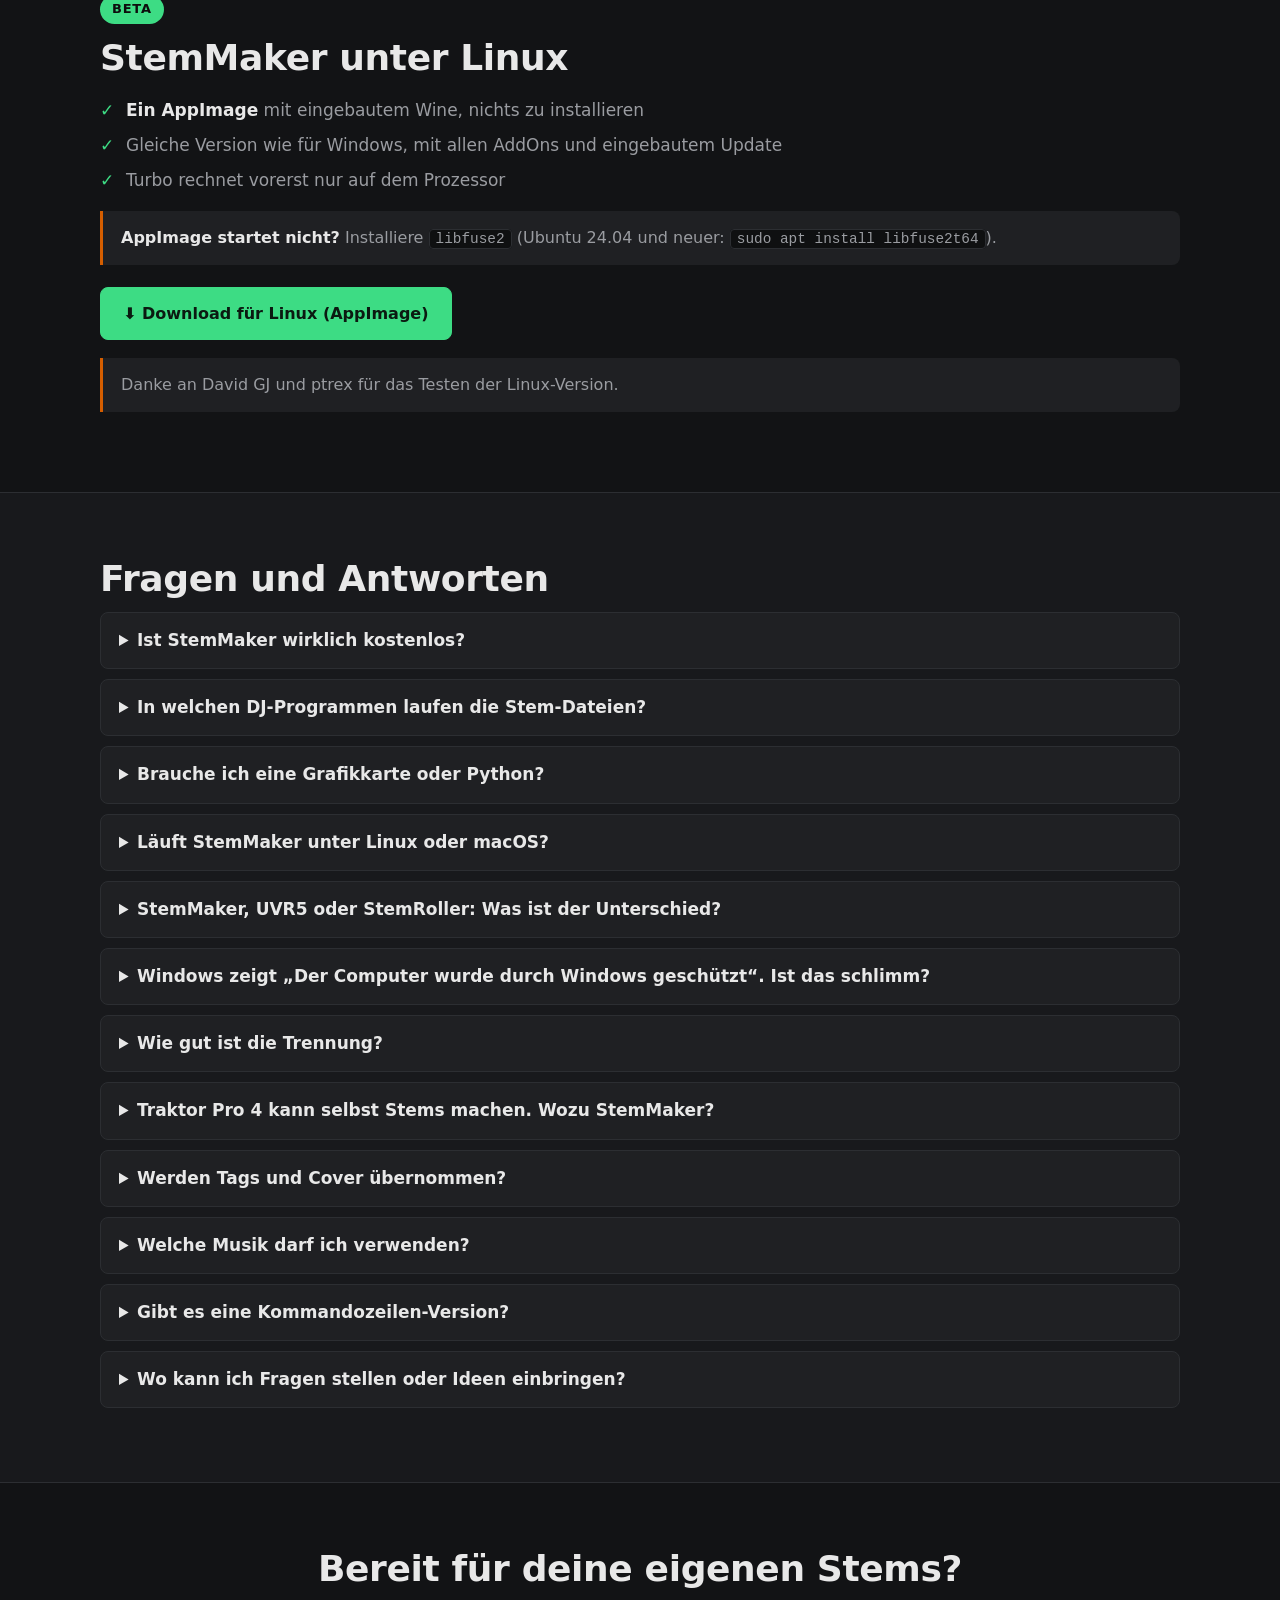
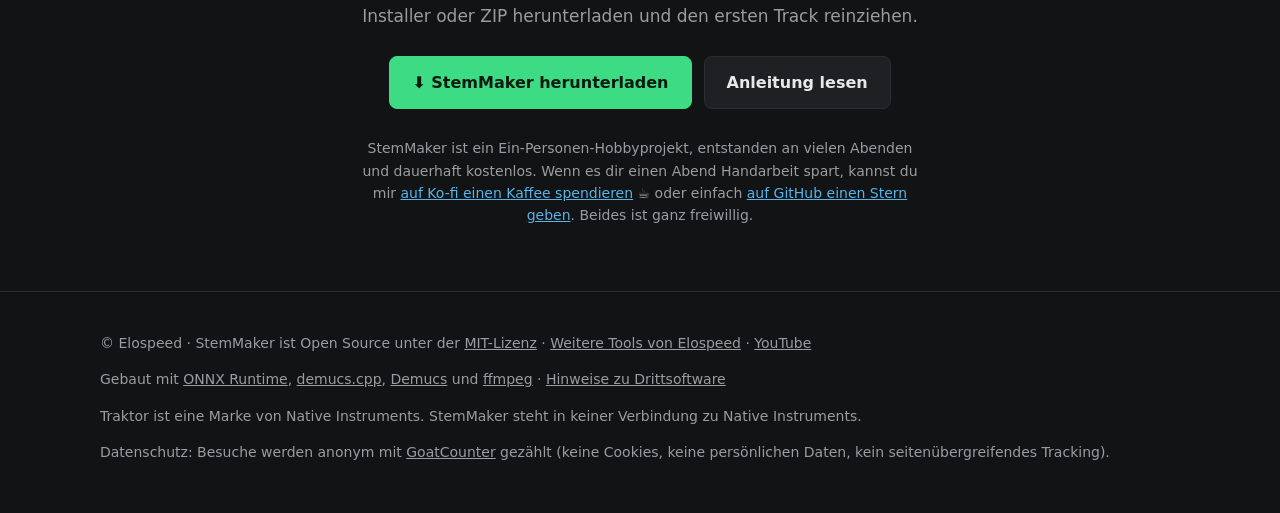
<file: site/de/index.html>
<!doctype html>
<html lang="de">
<head>
<meta charset="utf-8">
<meta name="viewport" content="width=device-width, initial-scale=1">
<title>StemMaker – MP3 kostenlos in Traktor Stems umwandeln (Windows)</title>
<meta name="description" content="Elospeed StemMaker macht aus deinen MP3-, WAV- und FLAC-Dateien Traktor-Stem-Dateien (.stem.mp4) mit Drums, Bass, Melodie und Gesang. Kostenlos, Open Source, ohne Python. Installer oder portable ZIP-Version. Für Windows.">
<meta name="keywords" content="Traktor Stems, stem.mp4, MP3 in Stems umwandeln, Stem-Trennung, Demucs, htdemucs, Traktor Pro 4, Mixxx Stems, DJ, Stem Converter, Windows, kostenlos, Open Source">
<meta name="author" content="Elospeed">
<meta name="robots" content="index, follow">
<link rel="canonical" href="https://elospeed.github.io/StemMaker/de/">
<link rel="alternate" hreflang="en" href="https://elospeed.github.io/StemMaker/">
<link rel="alternate" hreflang="de" href="https://elospeed.github.io/StemMaker/de/">
<link rel="alternate" hreflang="x-default" href="https://elospeed.github.io/StemMaker/">
<meta name="theme-color" content="#121315">
<link rel="icon" type="image/png" href="../img/icon-192.png">
<link rel="apple-touch-icon" href="../img/icon-192.png">

<meta property="og:type" content="website">
<meta property="og:site_name" content="Elospeed StemMaker">
<meta property="og:title" content="StemMaker – MP3 kostenlos in Traktor Stems umwandeln">
<meta property="og:description" content="Mach aus deinen eigenen MP3s Traktor-Stem-Dateien mit Drums, Bass, Melodie und Gesang. Kostenlos und Open Source für Windows.">
<meta property="og:url" content="https://elospeed.github.io/StemMaker/de/">
<meta property="og:image" content="https://elospeed.github.io/StemMaker/img/og-image-de.png">
<meta property="og:image:width" content="1200">
<meta property="og:image:height" content="630">
<meta property="og:locale" content="de_DE">
<meta property="og:locale:alternate" content="en_US">
<meta name="twitter:card" content="summary_large_image">
<meta name="twitter:title" content="StemMaker – MP3 kostenlos in Traktor Stems umwandeln">
<meta name="twitter:description" content="Mach aus deinen eigenen MP3s Traktor-Stem-Dateien mit Drums, Bass, Melodie und Gesang. Kostenlos und Open Source für Windows.">
<meta name="twitter:image" content="https://elospeed.github.io/StemMaker/img/og-image-de.png">

<link rel="stylesheet" href="../style.css">

<script type="application/ld+json">
{
  "@context": "https://schema.org",
  "@type": "SoftwareApplication",
  "name": "Elospeed StemMaker",
  "operatingSystem": "Windows 10, Windows 11 (64-bit), Linux (beta, AppImage)",
  "applicationCategory": "MultimediaApplication",
  "description": "Wandelt MP3-, WAV-, FLAC-, AIFF-, M4A-, AAC-, OGG- und Opus-Dateien in Traktor-Stem-Dateien (.stem.mp4) mit vier Stems um: Drums, Bass, Other (Melodie) und Vox.",
  "inLanguage": "de",
  "url": "https://elospeed.github.io/StemMaker/de/",
  "downloadUrl": "https://github.com/Elospeed/StemMaker/releases/latest",
  "softwareVersion": "2.5",
  "featureList": [
    "Trennt Musik in vier Stems: Drums, Bass, Other (Melodie) und Vox",
    "Schreibt fertige Traktor-Stem-Dateien (.stem.mp4) in einem Schritt",
    "Arbeitet ganze Ordner als Liste ab und macht nach einem Abbruch weiter",
    "Turbo-Engine (ONNX Runtime) läuft auf dem Prozessor; Grafikkarte optional über DirectML (NVIDIA, AMD, Intel)",
    "Kein Python, kein PyTorch, kein CUDA zu installieren",
    "Übernimmt Tags und Cover aus der Quelldatei",
    "Läuft mit Traktor Pro 4 und Mixxx 2.6",
    "Mit den AddOns StemPlayer, StemTagger und StemPacker",
    "Neun Sprachen, helles und dunkles Design",
    "Windows 10/11 (64 Bit) und Linux (Beta, AppImage)"
  ],
  "license": "https://opensource.org/licenses/MIT",
  "isAccessibleForFree": true,
  "offers": { "@type": "Offer", "price": "0", "priceCurrency": "CHF" },
  "author": { "@type": "Organization", "name": "Elospeed", "url": "https://elospeed.github.io/", "sameAs": ["https://github.com/Elospeed"] },
  "screenshot": "https://elospeed.github.io/StemMaker/img/stemmaker-de.png"
}
</script>
<script type="application/ld+json">
{
 "@context": "https://schema.org",
 "@type": "FAQPage",
 "mainEntity": [
  {
   "@type": "Question",
   "name": "Ist StemMaker wirklich kostenlos?",
   "acceptedAnswer": {
    "@type": "Answer",
    "text": "Ja. StemMaker ist Open Source unter der MIT-Lizenz. Keine Werbung, kein Konto, keine Bezahlversion. Wenn er dir gefällt, freut sich Elospeed über eine freiwillige Spende auf Ko-fi."
   }
  },
  {
   "@type": "Question",
   "name": "In welchen DJ-Programmen laufen die Stem-Dateien?",
   "acceptedAnswer": {
    "@type": "Answer",
    "text": "Die Dateien folgen dem offenen NI-Stem-Format (MP4 mit Master, vier Stems und Stem-Metadaten), genau wie bei Stemgen. Gesichert sind: Traktor Pro 4: selbst getestet, die vier Stems laufen in den Stem Decks. Mixxx 2.6 (zurzeit Beta): selbst getestet, die Dateien laden als Stems mit vier Stem-Reglern, Namen, Farben und farbiger Stem-Wellenform. Die stabile Mixxx 2.5 kann noch keine Stems. Andere Programme, die .stem.mp4 lesen, sollten ebenfalls funktionieren."
   }
  },
  {
   "@type": "Question",
   "name": "Brauche ich eine Grafikkarte oder Python?",
   "acceptedAnswer": {
    "@type": "Answer",
    "text": "Nein. StemMaker bringt seine Trenn-Engine mit (ONNX Runtime, dazu demucs.cpp als Rückfall). Es gibt also keine Python-Umgebung, kein PyTorch und keinen CUDA-Treiber zu installieren und nichts, was sich mit anderer Software auf deinem PC in die Haare kriegt. Die Turbo-Engine ist schon allein auf dem Prozessor schnell. Hast du eine Grafikkarte (NVIDIA, AMD oder Intel), testet StemMaker sie beim ersten Start und nimmt sie nur, wenn sie richtig und schneller rechnet; dieser Teil ist noch Beta. Nötig sind Windows 10 oder 11 (64 Bit) und beim ersten Start eine Internetverbindung für die Downloads (ffmpeg ca. 56 MB, Modell 81 MB)."
   }
  },
  {
   "@type": "Question",
   "name": "Läuft StemMaker unter Linux oder macOS?",
   "acceptedAnswer": {
    "@type": "Answer",
    "text": "Linux: ja. Es gibt ein AppImage mit eingebautem Wine, du musst also nichts zusätzlich installieren (siehe StemMaker unter Linux). Es ist noch eine Beta, und Turbo rechnet dort nur auf dem Prozessor. macOS: Für macOS gibt es keine Version."
   }
  },
  {
   "@type": "Question",
   "name": "StemMaker, UVR5 oder StemRoller: Was ist der Unterschied?",
   "acceptedAnswer": {
    "@type": "Answer",
    "text": "Alle drei trennen Musik mit KI-Modellen in Stems. UVR5 und StemRoller speichern jeden Stem als eigene Audiodatei; UVR5 bietet viele Modelle und Einstellungen für eine möglichst saubere Trennung. StemMaker ist für DJs gemacht: Es schreibt pro Track eine fertige .stem.mp4, die Traktor und Mixxx direkt als Stem-Datei laden, mit Tags und Cover, und arbeitet ganze Ordner selbständig ab. Brauchst du einzelne WAV-Spuren, passen UVR5 oder StemRoller besser; willst du Stem-Dateien für deine DJ-Software, spart dir StemMaker den zusätzlichen Schritt des Packens."
   }
  },
  {
   "@type": "Question",
   "name": "Windows zeigt „Der Computer wurde durch Windows geschützt“. Ist das schlimm?",
   "acceptedAnswer": {
    "@type": "Answer",
    "text": "StemMaker ist nicht digital signiert, weil Zertifikate jedes Jahr Geld kosten. Klick auf „Weitere Informationen“ und dann auf „Trotzdem ausführen“. Du kannst den Download auf VirusTotal prüfen. Ein Zertifikat zum Signieren ist das nächste Ziel, damit diese Warnung verschwindet."
   }
  },
  {
   "@type": "Question",
   "name": "Wie gut ist die Trennung?",
   "acceptedAnswer": {
    "@type": "Answer",
    "text": "Im Test gegen eine Stem-Datei, die Traktor Pro 4 aus demselben Track gemacht hat, lag StemMaker etwa gleichauf: Drums, Kick und Gesang klangen fast identisch. Bezahl-Tools wie RipX oder Lalal.ai und Spezialmodelle in UVR5 trennen noch sauberer. Hört man einen Stem solo, sind manchmal kleine Artefakte zu hören, wie bei jedem Werkzeug dieser Art."
   }
  },
  {
   "@type": "Question",
   "name": "Traktor Pro 4 kann selbst Stems machen. Wozu StemMaker?",
   "acceptedAnswer": {
    "@type": "Answer",
    "text": "Ehrlich gesagt: Wenn dir die Trennung von Traktor reicht, brauchst du StemMaker nicht. Seit Version 2.0 ist StemMaker auf demselben Prozessor etwa so schnell wie Traktor 4 und mit passender Grafikkarte deutlich schneller. Traktor behält seine Stems aber in der eigenen Sammlung: im Ordner „Stems“, mit kryptischen Dateinamen, verknüpft mit dem Original-Track. StemMaker schreibt eigenständige .stem.mp4-Dateien mit lesbaren Namen neben deine Musik. Die kannst du auf einen anderen Laptop oder USB-Stick kopieren und in jedem Programm nutzen, das .stem.mp4 liest. StemMaker arbeitet komplette Ordner selbstständig ab, zum Beispiel über Nacht, zeigt vorher die geschätzte Dauer und macht nach einem Abbruch oder Stromausfall weiter. Eine Traktor-Lizenz brauchst du dafür nicht, und leise Dateien hebt StemMaker auf Club-Pegel, damit die Wellenformen gut lesbar sind."
   }
  },
  {
   "@type": "Question",
   "name": "Werden Tags und Cover übernommen?",
   "acceptedAnswer": {
    "@type": "Answer",
    "text": "Ja: Titel, Interpret, Album, Genre, Jahr, Tracknummer, BPM, Tonart, Label, ISRC und das Cover werden aus der Quelldatei übernommen, damit die Stem-Datei in deiner Sammlung gleich richtig aussieht. BPM und Tonart ersetzt Traktor ohnehin durch seine eigene Analyse; bis dahin und in anderen Programmen stehen die Werte aus deiner Datei."
   }
  },
  {
   "@type": "Question",
   "name": "Welche Musik darf ich verwenden?",
   "acceptedAnswer": {
    "@type": "Answer",
    "text": "StemMaker ist ein Werkzeug für Musik, die dir gehört, zum Beispiel gekaufte Tracks oder eigene Produktionen. Bitte respektiere die Rechte der Künstler und nutze die Stem-Dateien nur für deine eigenen Zwecke."
   }
  },
  {
   "@type": "Question",
   "name": "Gibt es eine Kommandozeilen-Version?",
   "acceptedAnswer": {
    "@type": "Answer",
    "text": "Ja, AddOns\\StemCLI.exe macht dasselbe ohne Fenster, für Batch-Dateien oder die Windows-Aufgabenplanung."
   }
  },
  {
   "@type": "Question",
   "name": "Wo kann ich Fragen stellen oder Ideen einbringen?",
   "acceptedAnswer": {
    "@type": "Answer",
    "text": "In den GitHub Discussions. Dort kannst du Screenshots, Logs und Dateien anhängen. Mitlesen geht ohne Konto, zum Schreiben brauchst du ein kostenloses GitHub-Konto."
   }
  }
 ]
}
</script>
</head>
<body>

<header class="top">
  <div class="wrap">
    <a class="brand" href="./"><img src="../img/icon-192.png" alt="" width="30" height="30">Elospeed StemMaker</a>
    <nav>
      <a class="hide-m" href="#features">Funktionen</a>
      <a class="hide-m" href="#addons">AddOns</a>
      <a class="hide-m" href="#linux">Linux</a>
      <a class="hide-m" href="#faq">FAQ</a>
      <a class="hide-m" href="https://github.com/Elospeed/StemMaker">GitHub</a>
      <a class="hide-m" href="https://elospeed.github.io/de/">Weitere Tools</a>
      <a class="lang" href="../" hreflang="en" lang="en">English</a>
    </nav>
  </div>
  <div class="stripes"><i></i><i></i><i></i><i></i></div>
</header>

<main>

<section class="hero">
  <div class="wrap">
    <h1>Aus deinen MP3s werden<br><span class="grad">Traktor Stems</span></h1>
    <p class="lead">Zerlegt jeden Track in Drums, Bass, Melodie und Gesang und speichert eine fertige <code>.stem.mp4</code> für Traktor und Mixxx. Kostenlos, Open Source, nichts einzurichten.</p>
    <div class="cta">
      <a class="btn primary" href="danke.html?f=setup">⬇ Download für Windows</a>
      <a class="btn" href="#linux">⬇ Download für Linux (Beta)</a>
    </div>
    <ul class="facts">
      <li>Kostenlos, MIT-Lizenz</li>
      <li>Windows 10 / 11</li>
      <li><a href="#linux">Linux (Beta)</a></li>
      <li>Kein Python, Grafikkarte optional</li>
      <li>Läuft lokal auf deinem PC</li>
      <li>Ganze Ordner auf einmal</li>
    </ul>
    <figure class="shot light hero-shot">
      <div class="bar"><img src="../img/icon-32.png" alt=""><span>Elospeed StemMaker 2.5 - Traktor Stems (*.stem.mp4) aus Audiodateien</span><i class="min"></i><i class="max"></i><i class="cls"></i></div>
      <img src="../img/stemmaker-de.png" width="860" height="724" alt="StemMaker-Hauptfenster mit einer Liste von MP3-Dateien, die in Traktor-Stem-Dateien umgewandelt werden, rechts die AddOn-Leiste mit StemPlayer, StemTagger und StemPacker">
    </figure>
  </div>
</section>

<section id="features" class="alt">
  <div class="wrap">
    <h2>Was StemMaker kann</h2>
    <div class="grid">
      <div class="card"><h3><span class="dot" style="background:var(--drums)"></span>Vier Stems + Master</h3><p>Drums, Bass, Other (Melodie) und Vox in einer <code>.stem.mp4</code>, bereit fürs Stem-Deck.</p></div>
      <div class="card"><h3><span class="dot" style="background:var(--bass)"></span>Schnelle Turbo-Engine</h3><p>Etwa eine Minute pro Song auf einem normalen Prozessor, Sekunden mit Grafikkarte (NVIDIA, AMD, Intel).</p></div>
      <div class="card"><h3><span class="dot" style="background:var(--other)"></span>Ganze Sammlungen</h3><p>Ordner reinziehen, geschätzte Dauer sehen, über Nacht laufen lassen. Macht nach Abbruch oder Stromausfall weiter.</p></div>
      <div class="card"><h3><span class="dot" style="background:var(--vox)"></span>Tags und Cover bleiben</h3><p>Titel, Interpret, Album, Genre, BPM, Tonart und Cover werden aus deiner Datei übernommen.</p></div>
      <div class="card"><h3><span class="dot" style="background:var(--drums)"></span>Qualität wie Traktor</h3><p>Demucs-v4-Modelle (htdemucs, htdemucs_ft), Club-Pegel und Bass-Fix für saubere Wellenformen.</p></div>
      <div class="card"><h3><span class="dot" style="background:var(--bass)"></span>Nichts zu installieren</h3><p>Kein Python, PyTorch oder CUDA, kein Konto, keine Cloud. Deine Musik bleibt auf dem PC.</p></div>
      <div class="card"><h3><span class="dot" style="background:var(--other)"></span>Viele Formate</h3><p>MP3, WAV, FLAC, AIFF, M4A, AAC, OGG und Opus, bis 320 kbit/s.</p></div>
      <div class="card"><h3><span class="dot" style="background:var(--vox)"></span>Hell oder dunkel, Hilfe auf F1</h3><p>Folgt dem Windows-Design; F1 öffnet die bebilderte <a href="../hilfe/de.html">Anleitung</a>.</p></div>
      <div class="card"><h3><span class="dot" style="background:var(--drums)"></span>Neun Sprachen</h3><p>Deutsch, English, Español, Français, Português, Italiano, 日本語, Nederlands, Polski. Spanisch von David GJ.</p></div>
    </div>
    <p class="note" style="margin-top:22px">Was in jeder Version neu ist: <a href="https://github.com/Elospeed/StemMaker/releases">Versionshinweise</a>.</p>
  </div>
</section>

<section id="video">
  <div class="wrap">
    <h2>So sieht es aus</h2>
    <figure class="video">
      <video controls playsinline preload="none" width="1280" height="720" poster="../video/poster-de.jpg" aria-label="Demovideo: Songs werden mit StemMaker 2.4 in Traktor-Stem-Dateien umgewandelt und im StemPlayer ausprobiert">
        <source src="../video/stemmaker-de.mp4" type="video/mp4">
      </video>
      <figcaption>2 Minuten: die Umwandlung im Zeitraffer, dann der StemPlayer. Ton an!</figcaption>
    </figure>
  </div>
</section>

<section id="addons" class="alt">
  <div class="wrap">
    <h2>AddOns inklusive</h2>
    <div class="split">
      <div>
        <h3>StemPlayer</h3>
        <ul class="ticks">
          <li><strong>Stems prüfen</strong>, ohne sie in Traktor zu importieren</li>
          <li><strong>Wellenform pro Stem</strong>, Stumm, Solo, Lautstärke</li>
          <li><strong>A/B</strong> mit dem Original, <strong>Schleife A-B</strong>, Lupe, Scrubbing</li>
          <li>Drei Ansichten: kompakt, Wellenform, <strong>CD-Player</strong></li>
        </ul>
        <h3 style="margin-top:26px">StemTagger</h3>
        <ul class="ticks">
          <li>Titel, Interpret, Album, Genre und <strong>Cover</strong> für Stem-Dateien und MP3s</li>
          <li>Viele Dateien auf einmal, die Stems bleiben unverändert</li>
          <li>Auch einzeln: <a href="https://elospeed.github.io/StemTagger/de/">StemTagger-Seite</a></li>
        </ul>
        <h3 style="margin-top:26px">StemPacker</h3>
        <ul class="ticks">
          <li>Packt <strong>eigene Stems</strong> (DAW, 5.1, andere Tools) in Stem-Dateien, ohne KI</li>
          <li>Auch einzeln: <a href="https://elospeed.github.io/StemPacker/de/">StemPacker-Seite</a></li>
        </ul>
      </div>
      <figure class="shot">
        <div class="bar"><img src="../img/stemplayer-icon.png" alt=""><span>Elospeed StemPlayer</span><i class="min"></i><i class="max"></i><i class="cls"></i></div>
        <img src="../img/stemplayer-cd.png" width="1000" height="700" alt="StemPlayer im CD-Player-Design: Display mit den Wellenformen aller Stems, Jogwheel mit Restzeit, CUE- und Play-Taste, Stem-Pads, Fader und Pegelanzeigen" loading="lazy">
      </figure>
    </div>
  </div>
</section>

<section id="turbo">
  <div class="wrap">
    <h2>Schnell, auch ohne Grafikkarte</h2>
    <div class="race">
      <h3>Ein Track von 4 Minuten</h3>
      <div class="pc">
        <b>Intel i5-2500 (2011, 4 Kerne)</b>
        <div class="row"><span>Klassisch, CPU</span><span class="track"><i style="width:100%"></i></span><span class="t">ca. 27 min</span></div>
        <div class="row turbo"><span>Turbo, CPU</span><span class="track"><i style="width:13%"></i></span><span class="t">ca. 3½ min</span></div>
      </div>
      <div class="pc">
        <b>Intel i7-12700KF (2021, 12 Kerne) mit GeForce RTX 4060 Ti</b>
        <div class="row"><span>Klassisch, CPU</span><span class="track"><i style="width:28%"></i></span><span class="t">ca. 7–8 min</span></div>
        <div class="row turbo"><span>Turbo, CPU</span><span class="track"><i style="width:3.7%"></i></span><span class="t">ca. 1 min</span></div>
        <div class="row turbo"><span>Turbo, Grafikkarte</span><span class="track"><i style="width:1%"></i></span><span class="t">ca. 10 s</span></div>
      </div>
      <p class="note">Reine Trennzeit mit htdemucs, gemessen auf unseren eigenen PCs. Ein Vortest beim ersten Start zeigt die Dauer auf deinem PC.</p>
    </div>
  </div>
</section>

<section id="how" class="alt">
  <div class="wrap">
    <h2>So geht's</h2>
    <ol class="steps">
      <li><strong>Installieren oder entpacken</strong>Setup oder portable ZIP, keine Adminrechte nötig.</li>
      <li><strong>Musik reinziehen</strong>Dateien oder ganze Ordner, dann auf Start klicken.</li>
      <li><strong>In Traktor laden</strong>Jeder Track wird zu <code>Titel.stem.mp4</code>, bereit fürs Stem-Deck.</li>
    </ol>
  </div>
</section>

<section id="linux">
  <div class="wrap">
    <span class="badge">Beta</span>
    <h2>StemMaker unter Linux</h2>
    <ul class="ticks">
      <li><strong>Ein AppImage</strong> mit eingebautem Wine, nichts zu installieren</li>
      <li>Gleiche Version wie für Windows, mit allen AddOns und eingebautem Update</li>
      <li>Turbo rechnet vorerst nur auf dem Prozessor</li>
    </ul>
    <p class="note"><strong>AppImage startet nicht?</strong> Installiere <code>libfuse2</code> (Ubuntu 24.04 und neuer: <code>sudo apt install libfuse2t64</code>).</p>
    <div class="cta" style="justify-content:flex-start;margin-top:22px">
      <a class="btn primary" href="danke.html?f=appimage">⬇ Download für Linux (AppImage)</a>
    </div>
    <p class="note" style="margin-top:18px">Danke an David GJ und ptrex für das Testen der Linux-Version.</p>
  </div>
</section>

<section id="faq" class="alt">
  <div class="wrap">
    <h2>Fragen und Antworten</h2>
    <details>
      <summary>Ist StemMaker wirklich kostenlos?</summary>
      <p>Ja. StemMaker ist Open Source unter der MIT-Lizenz. Keine Werbung, kein Konto, keine Bezahlversion. Wenn er dir gefällt, freut sich Elospeed über eine freiwillige Spende auf <a href="https://ko-fi.com/elospeed" data-goatcounter-click="kofi-stemmaker-seite-de">Ko-fi</a>.</p>
    </details>
    <details>
      <summary>In welchen DJ-Programmen laufen die Stem-Dateien?</summary>
      <p>Die Dateien folgen dem offenen NI-Stem-Format (MP4 mit Master, vier Stems und Stem-Metadaten), genau wie bei Stemgen. Gesichert sind:</p>
      <ul class="ticks">
        <li><strong>Traktor Pro 4</strong>: selbst getestet, die vier Stems laufen in den Stem Decks.</li>
        <li><strong>Mixxx 2.6</strong> (zurzeit Beta): selbst getestet, die Dateien laden als Stems mit vier Stem-Reglern, Namen, Farben und farbiger Stem-Wellenform. Die stabile Mixxx 2.5 kann noch keine Stems.</li>
      </ul>
      <p>Andere Programme, die <code>.stem.mp4</code> lesen, sollten ebenfalls funktionieren.</p>
    </details>
    <details>
      <summary>Brauche ich eine Grafikkarte oder Python?</summary>
      <p>Nein. StemMaker bringt seine Trenn-Engine mit (ONNX Runtime, dazu demucs.cpp als Rückfall). Es gibt also keine Python-Umgebung, kein PyTorch und keinen CUDA-Treiber zu installieren und nichts, was sich mit anderer Software auf deinem PC in die Haare kriegt. Die Turbo-Engine ist schon allein auf dem Prozessor schnell. Hast du eine Grafikkarte (NVIDIA, AMD oder Intel), testet StemMaker sie beim ersten Start und nimmt sie nur, wenn sie richtig und schneller rechnet; dieser Teil ist noch Beta. Nötig sind Windows 10 oder 11 (64 Bit) und beim ersten Start eine Internetverbindung für die Downloads (ffmpeg ca. 56 MB, Modell 81 MB).</p>
    </details>
    <details>
      <summary>Läuft StemMaker unter Linux oder macOS?</summary>
      <p>Linux: ja. Es gibt ein AppImage mit eingebautem Wine, du musst also nichts zusätzlich installieren (siehe <a href="#linux">StemMaker unter Linux</a>). Es ist noch eine Beta, und Turbo rechnet dort nur auf dem Prozessor. macOS: Für macOS gibt es keine Version.</p>
    </details>
    <details>
      <summary>StemMaker, UVR5 oder StemRoller: Was ist der Unterschied?</summary>
      <p>Alle drei trennen Musik mit KI-Modellen in Stems. UVR5 und StemRoller speichern jeden Stem als eigene Audiodatei; UVR5 bietet viele Modelle und Einstellungen für eine möglichst saubere Trennung. StemMaker ist für DJs gemacht: Es schreibt pro Track eine fertige <code>.stem.mp4</code>, die Traktor und Mixxx direkt als Stem-Datei laden, mit Tags und Cover, und arbeitet ganze Ordner selbständig ab. Brauchst du einzelne WAV-Spuren, passen UVR5 oder StemRoller besser; willst du Stem-Dateien für deine DJ-Software, spart dir StemMaker den zusätzlichen Schritt des Packens.</p>
    </details>
    <details>
      <summary>Windows zeigt „Der Computer wurde durch Windows geschützt“. Ist das schlimm?</summary>
      <p>StemMaker ist nicht digital signiert, weil Zertifikate jedes Jahr Geld kosten. Klick auf „Weitere Informationen“ und dann auf „Trotzdem ausführen“. Du kannst den Download auf VirusTotal prüfen. Ein Zertifikat zum Signieren ist das nächste Ziel, damit diese Warnung verschwindet.</p>
    </details>
    <details>
      <summary>Wie gut ist die Trennung?</summary>
      <p>Im Test gegen eine Stem-Datei, die Traktor Pro 4 aus demselben Track gemacht hat, lag StemMaker etwa gleichauf: Drums, Kick und Gesang klangen fast identisch. Bezahl-Tools wie RipX oder Lalal.ai und Spezialmodelle in UVR5 trennen noch sauberer. Hört man einen Stem solo, sind manchmal kleine Artefakte zu hören, wie bei jedem Werkzeug dieser Art.</p>
    </details>
    <details>
      <summary>Traktor Pro 4 kann selbst Stems machen. Wozu StemMaker?</summary>
      <p>Ehrlich gesagt: Wenn dir die Trennung von Traktor reicht, brauchst du StemMaker nicht. Seit Version 2.0 ist StemMaker auf demselben Prozessor etwa so schnell wie Traktor 4 und mit passender Grafikkarte deutlich schneller. Traktor behält seine Stems aber in der eigenen Sammlung: im Ordner „Stems“, mit kryptischen Dateinamen, verknüpft mit dem Original-Track. StemMaker schreibt eigenständige <code>.stem.mp4</code>-Dateien mit lesbaren Namen neben deine Musik. Die kannst du auf einen anderen Laptop oder USB-Stick kopieren und in jedem Programm nutzen, das <code>.stem.mp4</code> liest. StemMaker arbeitet komplette Ordner selbstständig ab, zum Beispiel über Nacht, zeigt vorher die geschätzte Dauer und macht nach einem Abbruch oder Stromausfall weiter. Eine Traktor-Lizenz brauchst du dafür nicht, und leise Dateien hebt StemMaker auf Club-Pegel, damit die Wellenformen gut lesbar sind.</p>
    </details>
    <details>
      <summary>Werden Tags und Cover übernommen?</summary>
      <p>Ja: Titel, Interpret, Album, Genre, Jahr, Tracknummer, BPM, Tonart, Label, ISRC und das Cover werden aus der Quelldatei übernommen, damit die Stem-Datei in deiner Sammlung gleich richtig aussieht. BPM und Tonart ersetzt Traktor ohnehin durch seine eigene Analyse; bis dahin und in anderen Programmen stehen die Werte aus deiner Datei.</p>
    </details>
    <details>
      <summary>Welche Musik darf ich verwenden?</summary>
      <p>StemMaker ist ein Werkzeug für Musik, die dir gehört, zum Beispiel gekaufte Tracks oder eigene Produktionen. Bitte respektiere die Rechte der Künstler und nutze die Stem-Dateien nur für deine eigenen Zwecke.</p>
    </details>
    <details>
      <summary>Gibt es eine Kommandozeilen-Version?</summary>
      <p>Ja, <code>AddOns\StemCLI.exe</code> macht dasselbe ohne Fenster, für Batch-Dateien oder die Windows-Aufgabenplanung.</p>
    </details>
    <details>
      <summary>Wo kann ich Fragen stellen oder Ideen einbringen?</summary>
      <p>In den <a href="https://github.com/Elospeed/StemMaker/discussions">GitHub Discussions</a>. Dort kannst du Screenshots, Logs und Dateien anhängen. Mitlesen geht ohne Konto, zum Schreiben brauchst du ein kostenloses GitHub-Konto.</p>
    </details>
  </div>
</section>

<section>
  <div class="wrap" style="text-align:center">
    <h2>Bereit für deine eigenen Stems?</h2>
    <p class="sub" style="margin:0 auto 26px">Installer oder ZIP herunterladen und den ersten Track reinziehen.</p>
    <div class="cta">
      <a class="btn primary" href="danke.html?f=setup">⬇ StemMaker herunterladen</a>
      <a class="btn" href="https://github.com/Elospeed/StemMaker/blob/main/LIESMICH.md">Anleitung lesen</a>
    </div>
    <p class="support">StemMaker ist ein Ein-Personen-Hobbyprojekt, entstanden an vielen Abenden und dauerhaft kostenlos. Wenn es dir einen Abend Handarbeit spart, kannst du mir <a href="https://ko-fi.com/elospeed" data-goatcounter-click="kofi-stemmaker-seite-de">auf Ko-fi einen Kaffee spendieren</a> ☕ oder einfach <a href="https://github.com/Elospeed/StemMaker">auf GitHub einen Stern geben</a>. Beides ist ganz freiwillig.</p>
  </div>
</section>

</main>

<footer>
  <div class="wrap">
    <div>© Elospeed · StemMaker ist Open Source unter der <a href="https://github.com/Elospeed/StemMaker/blob/main/LICENSE">MIT-Lizenz</a> · <a href="https://elospeed.github.io/de/">Weitere Tools von Elospeed</a> · <a href="https://www.youtube.com/@elospeed">YouTube</a></div>
    <div>Gebaut mit <a href="https://onnxruntime.ai">ONNX Runtime</a>, <a href="https://github.com/sevagh/demucs.cpp">demucs.cpp</a>, <a href="https://github.com/facebookresearch/demucs">Demucs</a> und <a href="https://ffmpeg.org">ffmpeg</a> · <a href="https://github.com/Elospeed/StemMaker/blob/main/THIRD-PARTY-NOTICES.md">Hinweise zu Drittsoftware</a></div>
    <div>Traktor ist eine Marke von Native Instruments. StemMaker steht in keiner Verbindung zu Native Instruments.</div>
    <div>Datenschutz: Besuche werden anonym mit <a href="https://www.goatcounter.com/help/privacy">GoatCounter</a> gezählt (keine Cookies, keine persönlichen Daten, kein seitenübergreifendes Tracking).</div>
  </div>
</footer>

<script data-goatcounter="https://elospeed.goatcounter.com/count" async src="https://gc.zgo.at/count.js"></script>
</body>
</html>
</file>
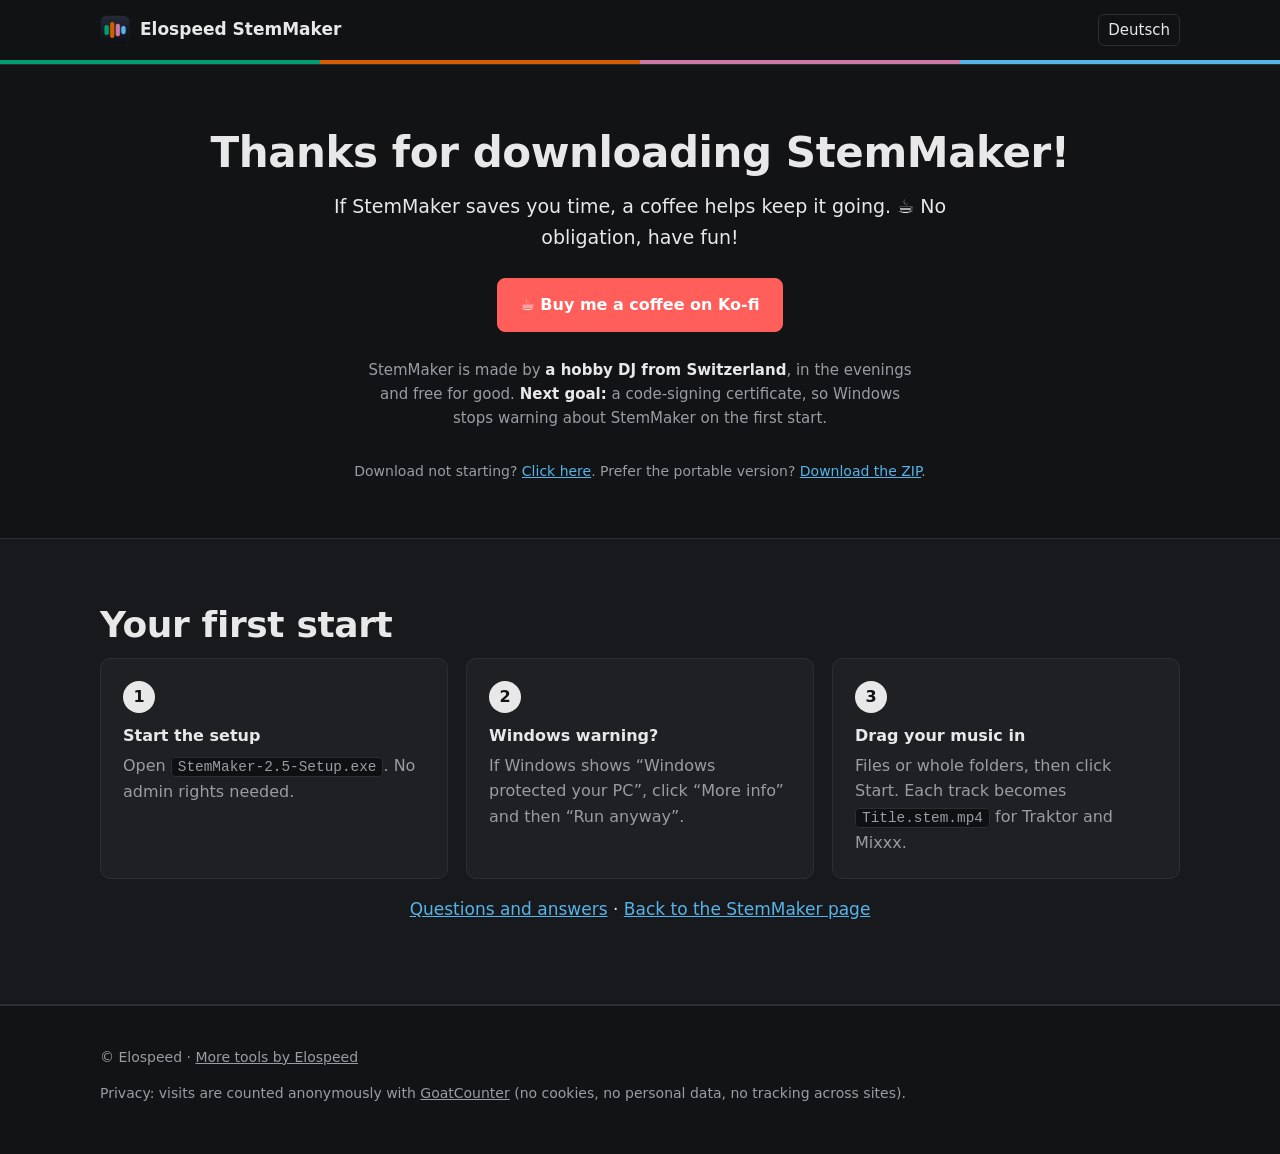
<file: site/danke.html>
<!doctype html>
<html lang="en">
<head>
<meta charset="utf-8">
<meta name="viewport" content="width=device-width, initial-scale=1">
<title>Thanks for downloading StemMaker</title>
<meta name="robots" content="noindex, follow">
<meta name="theme-color" content="#121315">
<link rel="icon" type="image/png" href="img/icon-192.png">
<link rel="alternate" hreflang="de" href="https://elospeed.github.io/StemMaker/de/danke.html">
<link rel="stylesheet" href="style.css">
<script src="danke.js"></script>
</head>
<body>

<header class="top">
  <div class="wrap">
    <a class="brand" href="./"><img src="img/icon-192.png" alt="" width="30" height="30">Elospeed StemMaker</a>
    <nav>
      <a class="lang" href="de/danke.html" hreflang="de" lang="de">Deutsch</a>
    </nav>
  </div>
  <div class="stripes"><i></i><i></i><i></i><i></i></div>
</header>

<main>

<section class="danke">
  <div class="wrap">
    <h1 data-laeuft="Thanks! Your download is running.">Thanks for downloading StemMaker!</h1>
    <p class="lead">If StemMaker saves you time, a coffee helps keep it going. ☕ No obligation, have fun!</p>
    <div class="cta">
      <a class="btn kofi" href="https://ko-fi.com/elospeed" data-goatcounter-click="kofi-stemmaker-danke-en" data-goatcounter-title="Ko-fi (thank-you page EN)">☕ Buy me a coffee on Ko-fi</a>
    </div>
    <p class="wer">StemMaker is made by <strong>a hobby DJ from Switzerland</strong>, in the evenings and free for good. <strong>Next goal:</strong> a code-signing certificate, so Windows stops warning about StemMaker on the first start.</p>
    <p class="klein">Download not starting? <a id="nochmal" href="https://github.com/Elospeed/StemMaker/releases/latest">Click here</a>.
      <span class="nur-win nur-setup">Prefer the portable version? <a data-datei="zip" href="https://github.com/Elospeed/StemMaker/releases/latest">Download the ZIP</a>.</span></p>
  </div>
</section>

<section class="alt danke-start">
  <div class="wrap">
    <h2>Your first start</h2>
    <ol class="steps nur-win">
      <li class="nur-setup"><strong>Start the setup</strong>Open <code data-dateiname>StemMaker-Setup.exe</code>. No admin rights needed.</li>
      <li class="nur-zip"><strong>Unzip the ZIP</strong>Unzip <code data-dateiname>StemMaker.zip</code> to any folder and start <code>StemMaker.exe</code>. No installation needed.</li>
      <li><strong>Windows warning?</strong>If Windows shows “Windows protected your PC”, click “More info” and then “Run anyway”.</li>
      <li><strong>Drag your music in</strong>Files or whole folders, then click Start. Each track becomes <code>Title.stem.mp4</code> for Traktor and Mixxx.</li>
    </ol>
    <ol class="steps nur-linux">
      <li><strong>Make it executable</strong>Right-click the AppImage, Properties, allow running as a program (or <code>chmod +x</code>).</li>
      <li><strong>Won't start?</strong>Install <code>libfuse2</code> (Ubuntu 24.04 and newer: <code>sudo apt install libfuse2t64</code>).</li>
      <li><strong>Drag your music in</strong>Files or whole folders, then click Start. Each track becomes <code>Title.stem.mp4</code>.</li>
    </ol>
    <p class="klein" style="text-align:center"><a href="./#faq">Questions and answers</a> · <a href="./">Back to the StemMaker page</a></p>
  </div>
</section>

</main>

<footer>
  <div class="wrap">
    <div>© Elospeed · <a href="https://elospeed.github.io/">More tools by Elospeed</a></div>
    <div>Privacy: visits are counted anonymously with <a href="https://www.goatcounter.com/help/privacy">GoatCounter</a> (no cookies, no personal data, no tracking across sites).</div>
  </div>
</footer>

<script data-goatcounter="https://elospeed.goatcounter.com/count" async src="https://gc.zgo.at/count.js"></script>
</body>
</html>
</file>
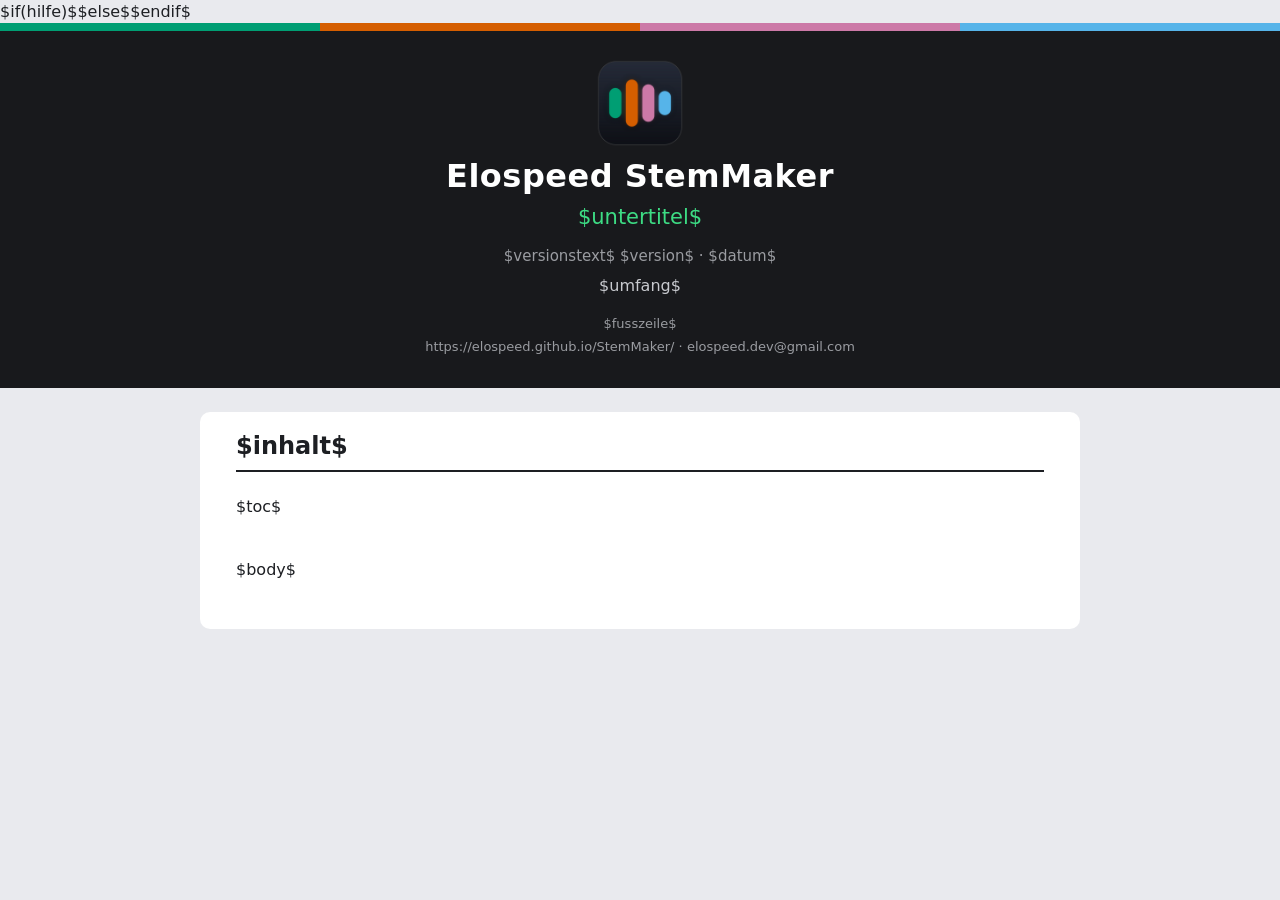
<file: docs/handbuch/vorlage.html>
<!DOCTYPE html>
<html lang="$lang$">
<head>
<meta charset="utf-8">
<meta name="viewport" content="width=device-width, initial-scale=1">
<title>$titel$ $version$</title>
<link rel="stylesheet" href="handbuch.css">
</head>
$if(hilfe)$<body class="hilfe">$else$<body>$endif$

<!-- Titelseite -->
<section class="titelseite">
  <div class="balken"><i class="drums"></i><i class="bass"></i><i class="other"></i><i class="vox"></i></div>
  <img class="logo" src="img/icon.png" alt="">
  <h1 class="titel">Elospeed StemMaker</h1>
  <p class="untertitel">$untertitel$</p>
  <p class="version">$versionstext$ $version$ · $datum$</p>
  <p class="umfang">$umfang$</p>
  <div class="fuss">
    <p>$fusszeile$</p>
    <p>https://elospeed.github.io/StemMaker/ · elospeed.dev@gmail.com</p>
  </div>
</section>

<!-- Inhaltsverzeichnis (Seitenzahlen trägt build.py im zweiten Durchgang ein) -->
<nav class="inhalt">
  <h1 class="ohne-nummer">$inhalt$</h1>
$toc$
</nav>

<main>
$body$
</main>

<script>
/* Nummerierte Marken auf Bildschirmfotos: data-marken="1:12,8 2:40,8"
   = Marke 1 bei 12 % von links und 8 % von oben usw. */
document.querySelectorAll('img[data-marken]').forEach(function (img) {
  var box = document.createElement('span');
  box.className = 'markbox';
  img.parentNode.insertBefore(box, img);
  box.appendChild(img);
  img.getAttribute('data-marken').trim().split(/\s+/).forEach(function (m) {
    var t = m.split(':'), xy = t[1].split(',');
    var d = document.createElement('span');
    d.className = 'marke';
    d.textContent = t[0];
    d.style.left = xy[0] + '%';
    d.style.top = xy[1] + '%';
    box.appendChild(d);
  });
});
/* Seitenzahlen ins Inhaltsverzeichnis (kommen von build.py) */
var seiten = $seiten$;
document.querySelectorAll('nav.inhalt a').forEach(function (a) {
  var id = a.getAttribute('href').slice(1);
  var s = document.createElement('span');
  s.className = 'seite';
  s.textContent = seiten[id] || '';
  a.appendChild(s);
});
</script>
</body>
</html>
</file>
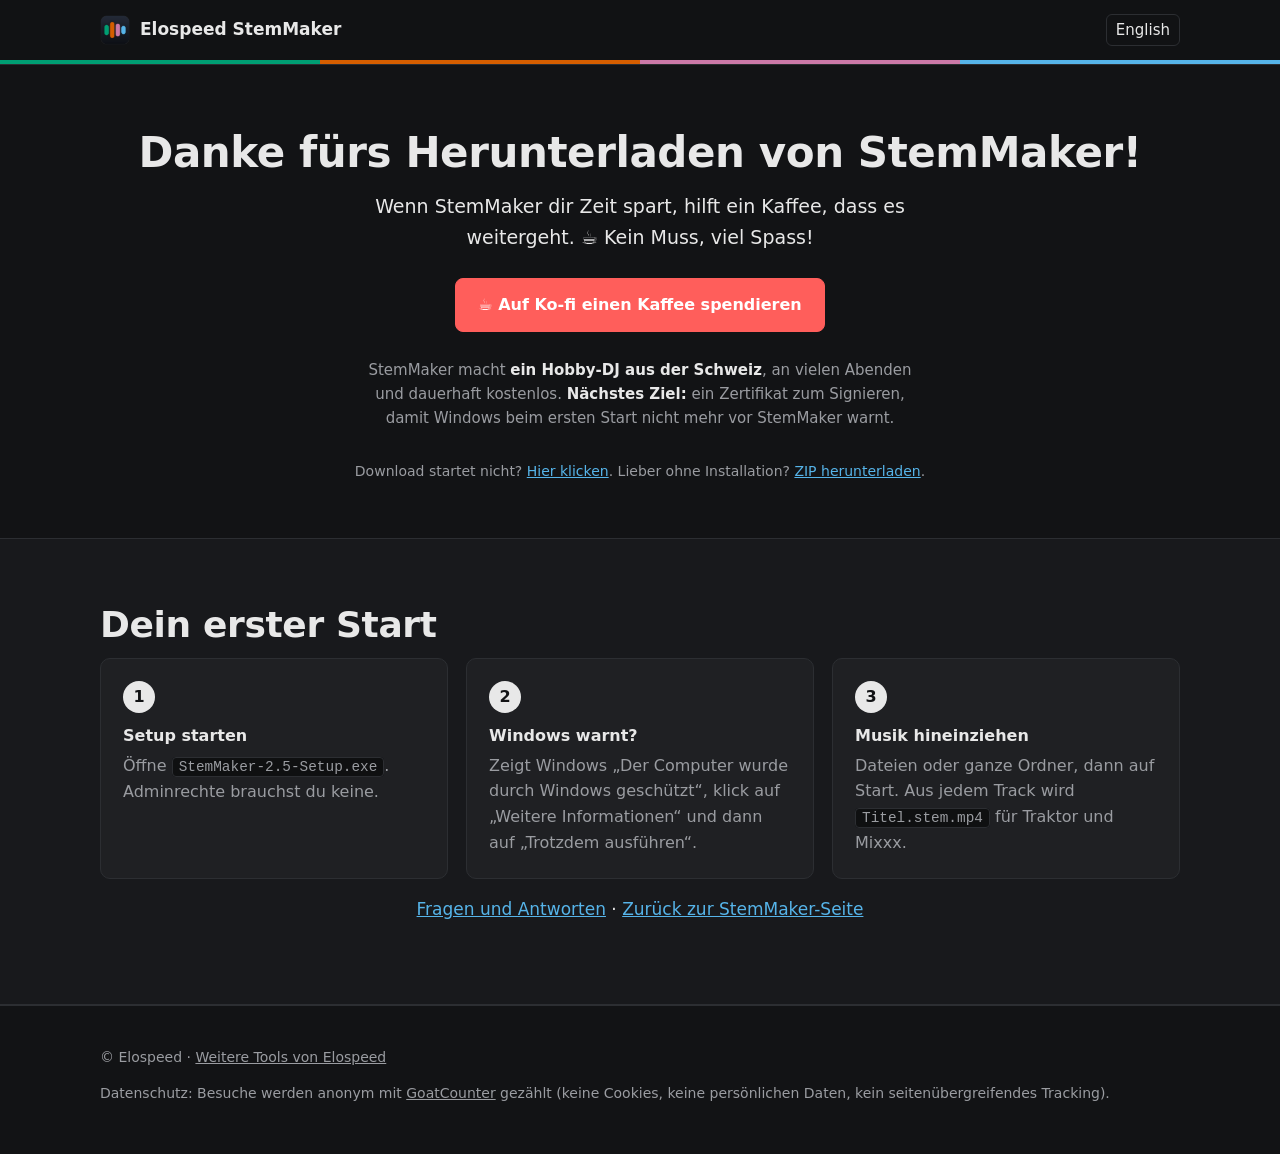
<file: site/de/danke.html>
<!doctype html>
<html lang="de">
<head>
<meta charset="utf-8">
<meta name="viewport" content="width=device-width, initial-scale=1">
<title>Danke fürs Herunterladen von StemMaker</title>
<meta name="robots" content="noindex, follow">
<meta name="theme-color" content="#121315">
<link rel="icon" type="image/png" href="../img/icon-192.png">
<link rel="alternate" hreflang="en" href="https://elospeed.github.io/StemMaker/danke.html">
<link rel="stylesheet" href="../style.css">
<script src="../danke.js"></script>
</head>
<body>

<header class="top">
  <div class="wrap">
    <a class="brand" href="./"><img src="../img/icon-192.png" alt="" width="30" height="30">Elospeed StemMaker</a>
    <nav>
      <a class="lang" href="../danke.html" hreflang="en" lang="en">English</a>
    </nav>
  </div>
  <div class="stripes"><i></i><i></i><i></i><i></i></div>
</header>

<main>

<section class="danke">
  <div class="wrap">
    <h1 data-laeuft="Danke! Dein Download läuft.">Danke fürs Herunterladen von StemMaker!</h1>
    <p class="lead">Wenn StemMaker dir Zeit spart, hilft ein Kaffee, dass es weitergeht. ☕ Kein Muss, viel Spass!</p>
    <div class="cta">
      <a class="btn kofi" href="https://ko-fi.com/elospeed" data-goatcounter-click="kofi-stemmaker-danke-de" data-goatcounter-title="Ko-fi (Danke-Seite DE)">☕ Auf Ko-fi einen Kaffee spendieren</a>
    </div>
    <p class="wer">StemMaker macht <strong>ein Hobby-DJ aus der Schweiz</strong>, an vielen Abenden und dauerhaft kostenlos. <strong>Nächstes Ziel:</strong> ein Zertifikat zum Signieren, damit Windows beim ersten Start nicht mehr vor StemMaker warnt.</p>
    <p class="klein">Download startet nicht? <a id="nochmal" href="https://github.com/Elospeed/StemMaker/releases/latest">Hier klicken</a>.
      <span class="nur-win nur-setup">Lieber ohne Installation? <a data-datei="zip" href="https://github.com/Elospeed/StemMaker/releases/latest">ZIP herunterladen</a>.</span></p>
  </div>
</section>

<section class="alt danke-start">
  <div class="wrap">
    <h2>Dein erster Start</h2>
    <ol class="steps nur-win">
      <li class="nur-setup"><strong>Setup starten</strong>Öffne <code data-dateiname>StemMaker-Setup.exe</code>. Adminrechte brauchst du keine.</li>
      <li class="nur-zip"><strong>ZIP entpacken</strong>Entpacke <code data-dateiname>StemMaker.zip</code> in einen beliebigen Ordner und starte <code>StemMaker.exe</code>. Keine Installation nötig.</li>
      <li><strong>Windows warnt?</strong>Zeigt Windows „Der Computer wurde durch Windows geschützt“, klick auf „Weitere Informationen“ und dann auf „Trotzdem ausführen“.</li>
      <li><strong>Musik hineinziehen</strong>Dateien oder ganze Ordner, dann auf Start. Aus jedem Track wird <code>Titel.stem.mp4</code> für Traktor und Mixxx.</li>
    </ol>
    <ol class="steps nur-linux">
      <li><strong>Ausführbar machen</strong>Rechtsklick auf das AppImage, Eigenschaften, Ausführen als Programm erlauben (oder <code>chmod +x</code>).</li>
      <li><strong>Startet nicht?</strong>Installiere <code>libfuse2</code> (Ubuntu ab 24.04: <code>sudo apt install libfuse2t64</code>).</li>
      <li><strong>Musik hineinziehen</strong>Dateien oder ganze Ordner, dann auf Start. Aus jedem Track wird <code>Titel.stem.mp4</code>.</li>
    </ol>
    <p class="klein" style="text-align:center"><a href="./#faq">Fragen und Antworten</a> · <a href="./">Zurück zur StemMaker-Seite</a></p>
  </div>
</section>

</main>

<footer>
  <div class="wrap">
    <div>© Elospeed · <a href="https://elospeed.github.io/">Weitere Tools von Elospeed</a></div>
    <div>Datenschutz: Besuche werden anonym mit <a href="https://www.goatcounter.com/help/privacy">GoatCounter</a> gezählt (keine Cookies, keine persönlichen Daten, kein seitenübergreifendes Tracking).</div>
  </div>
</footer>

<script data-goatcounter="https://elospeed.goatcounter.com/count" async src="https://gc.zgo.at/count.js"></script>
</body>
</html>
</file>
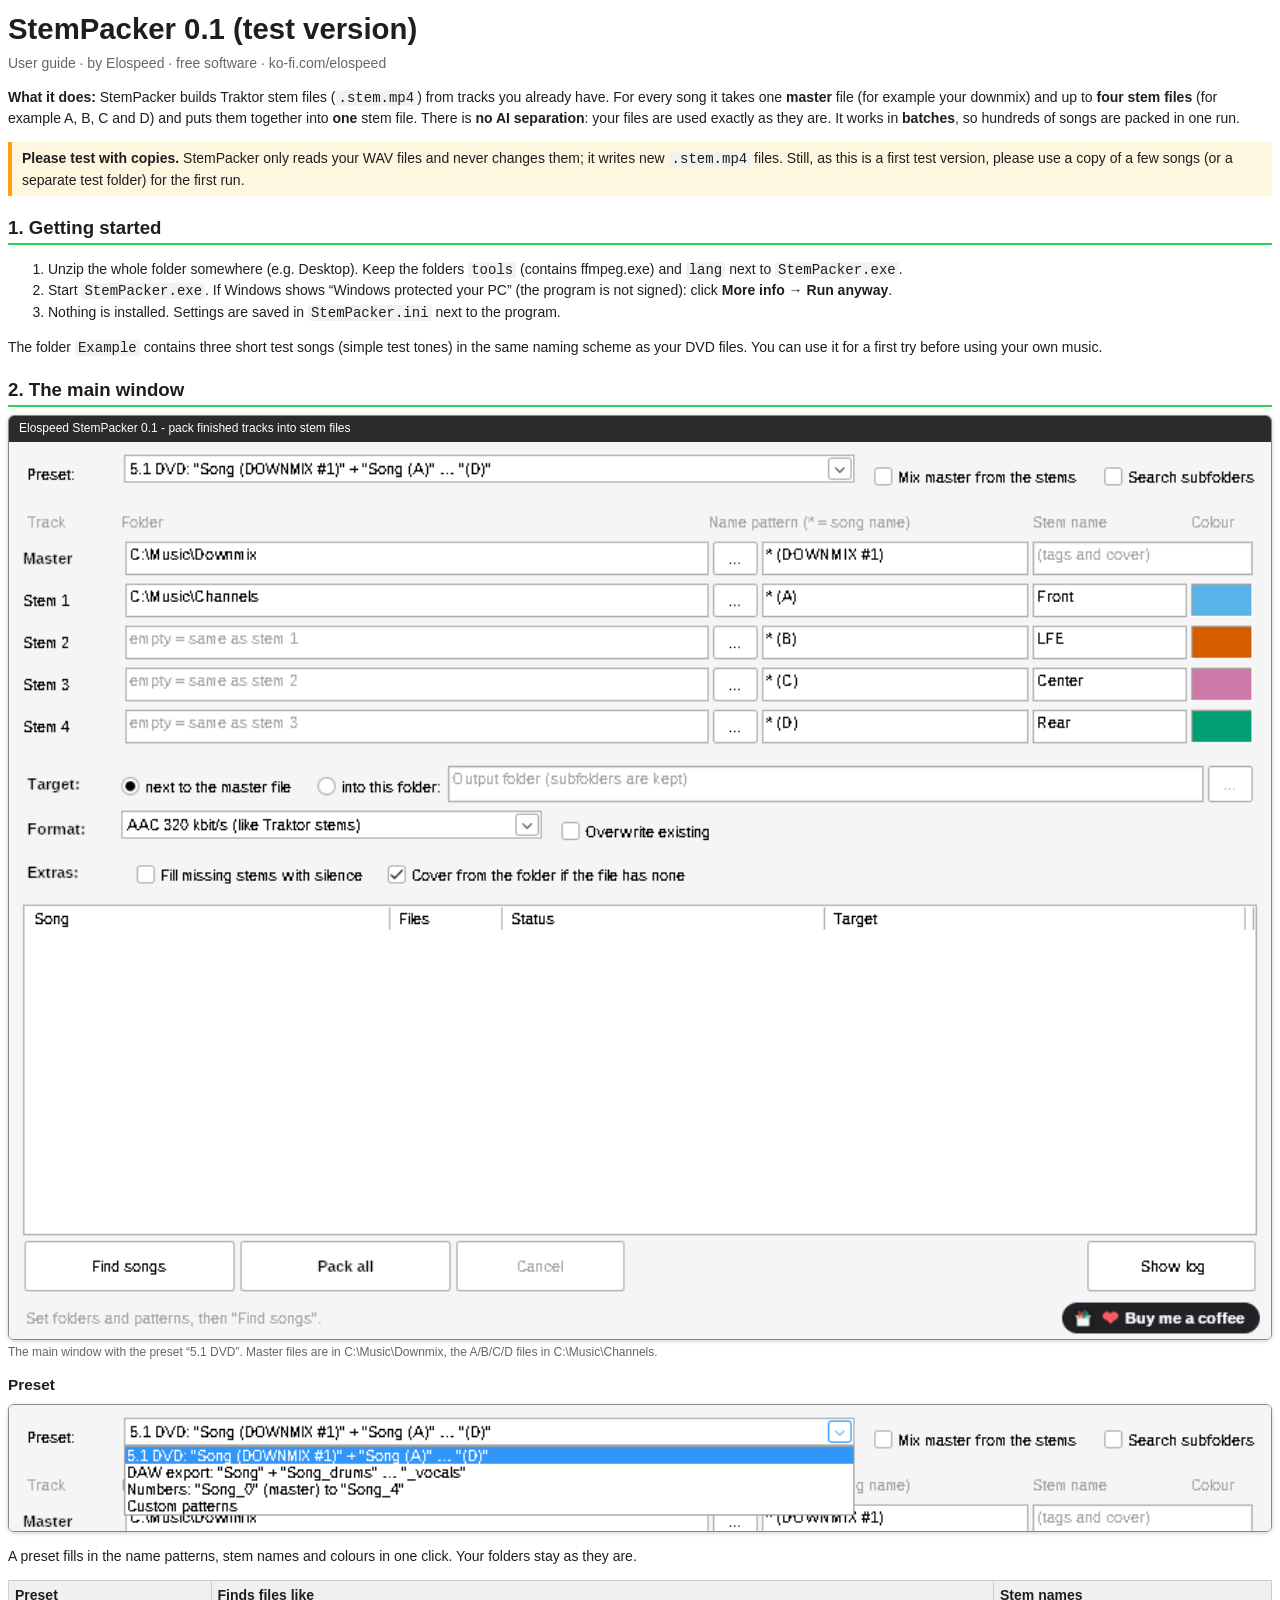
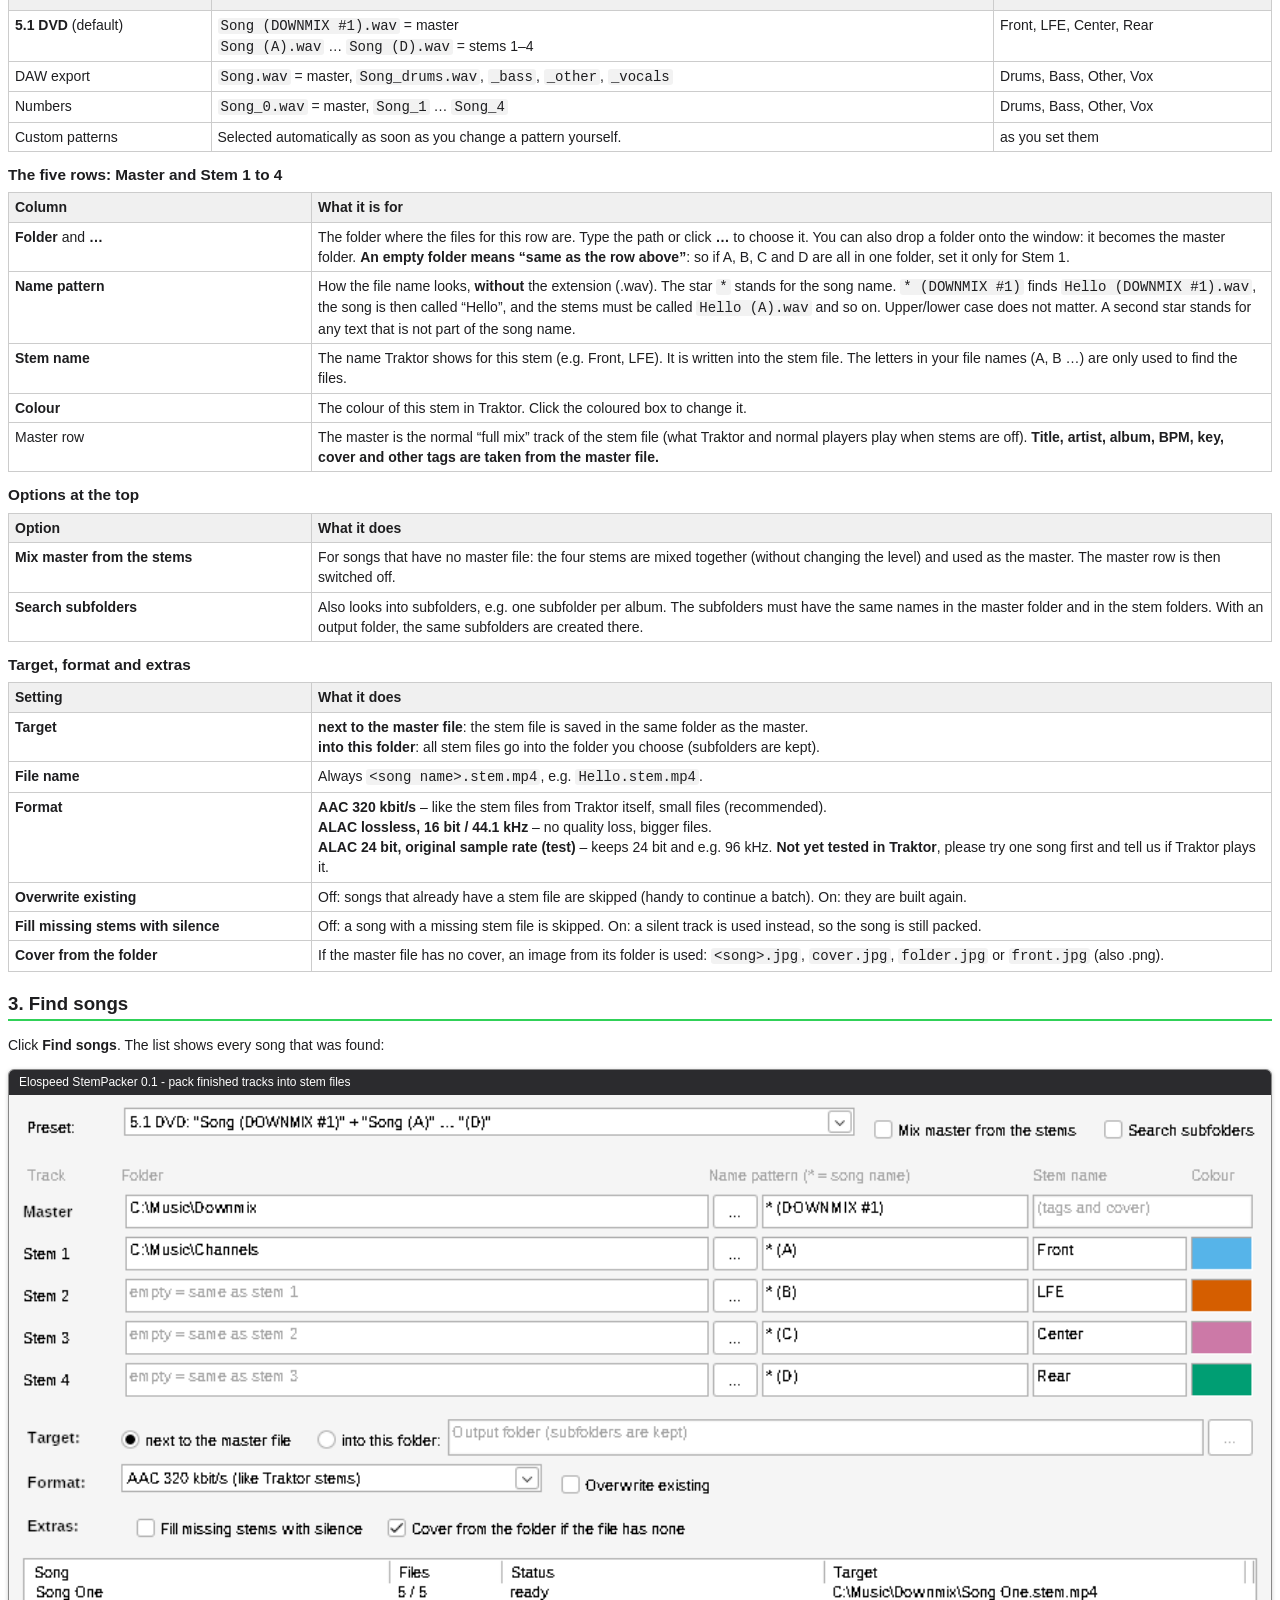
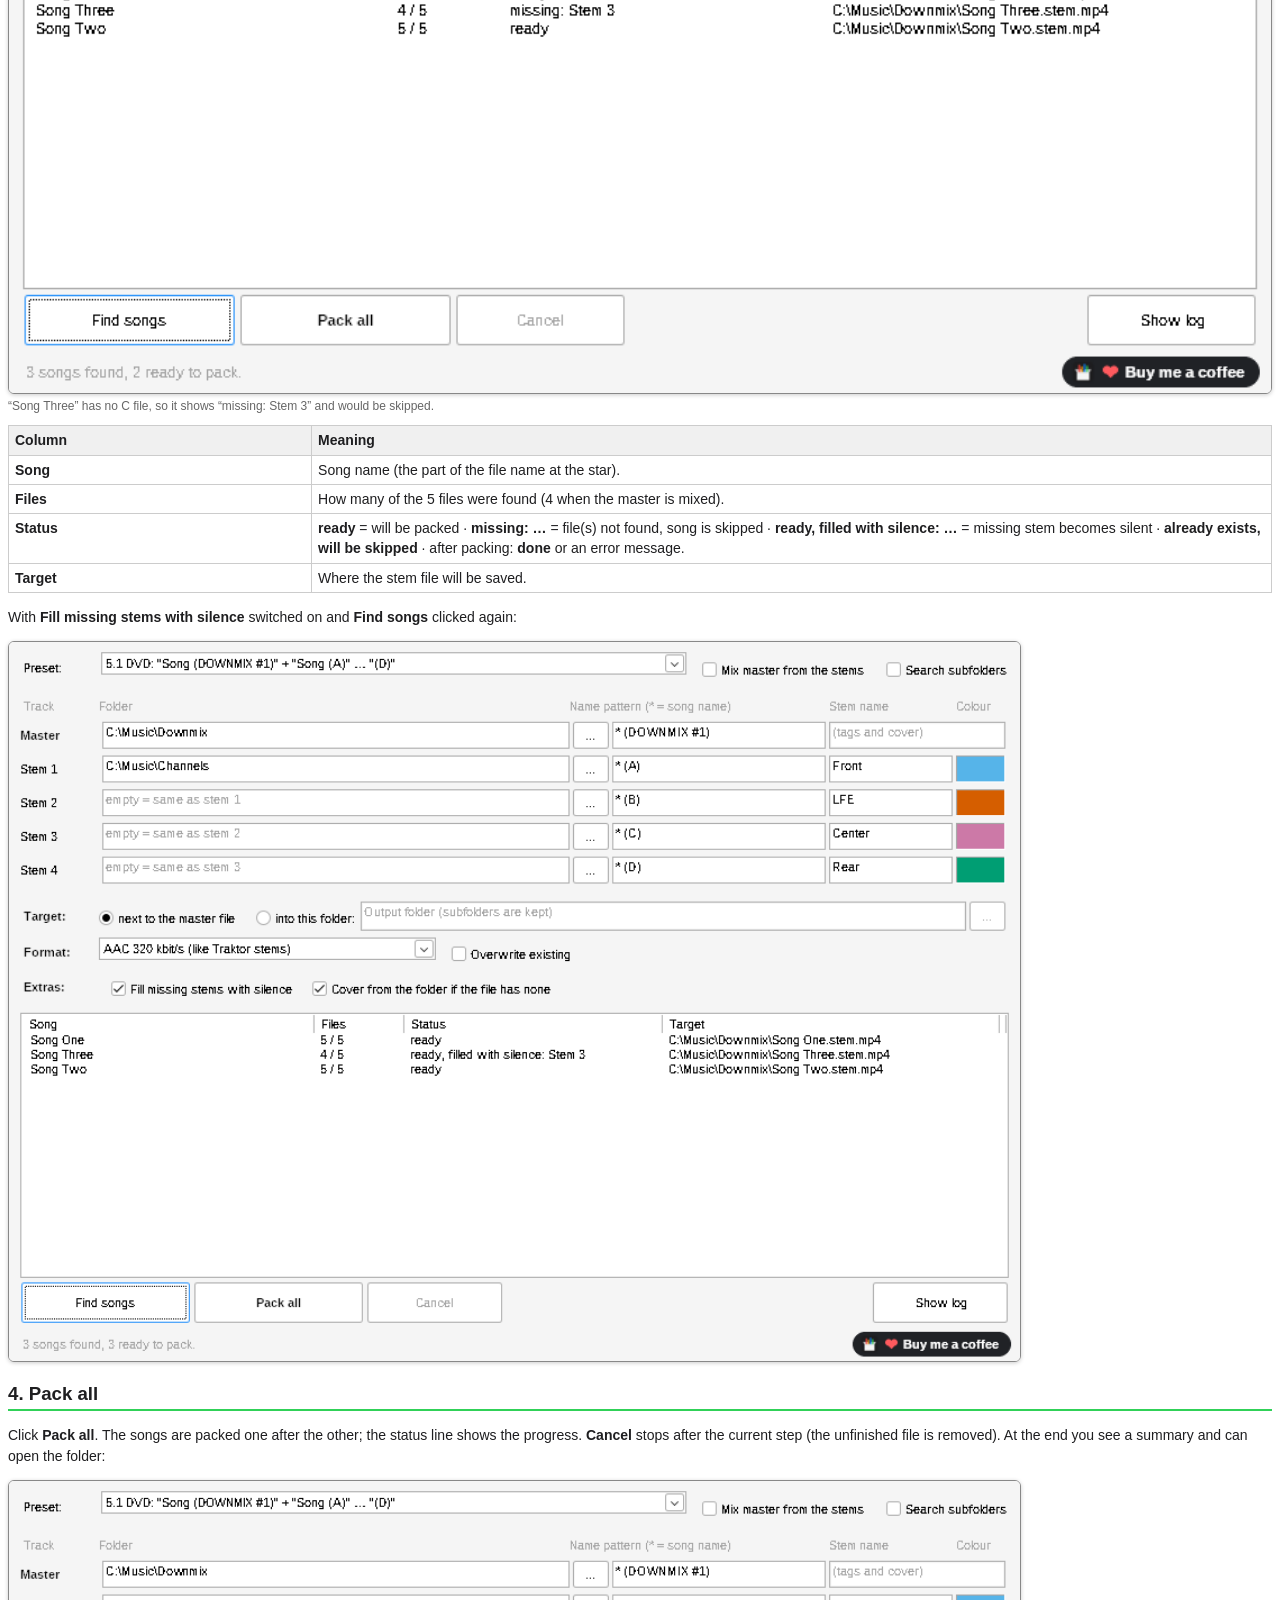
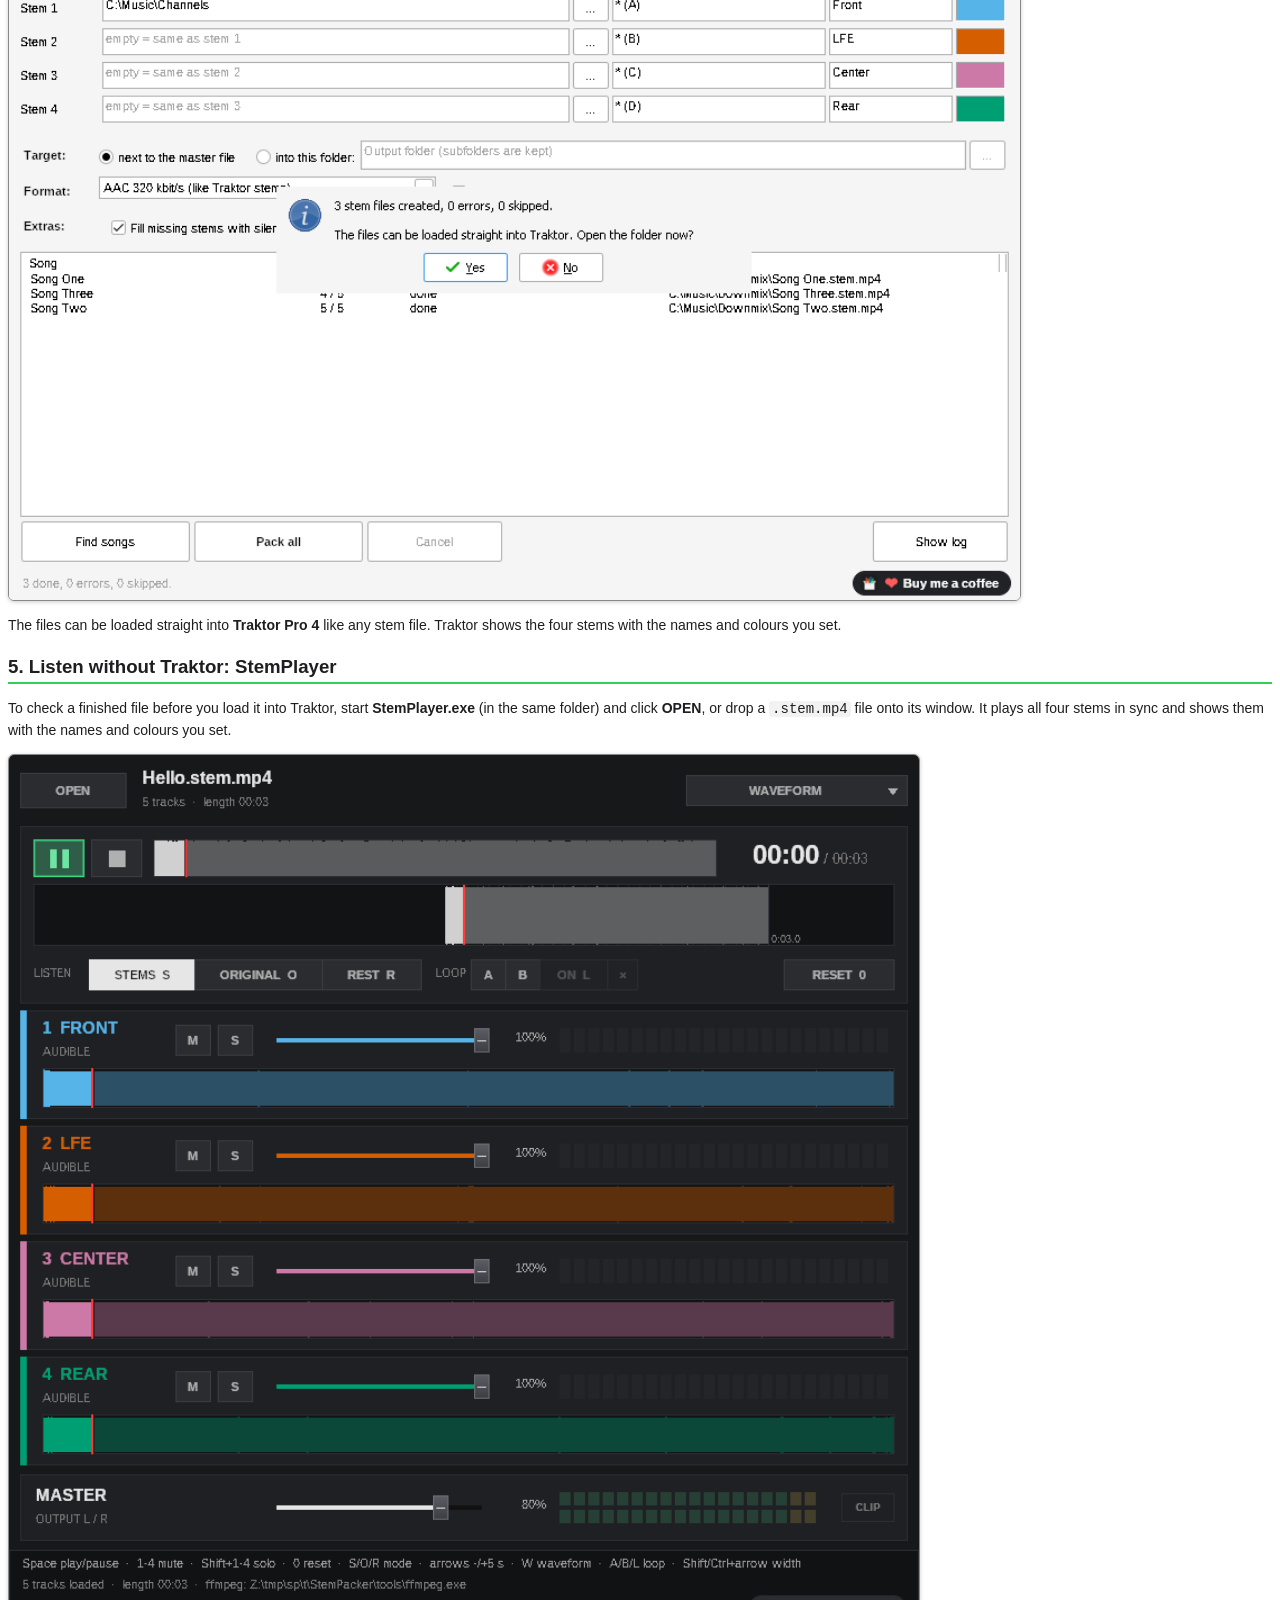
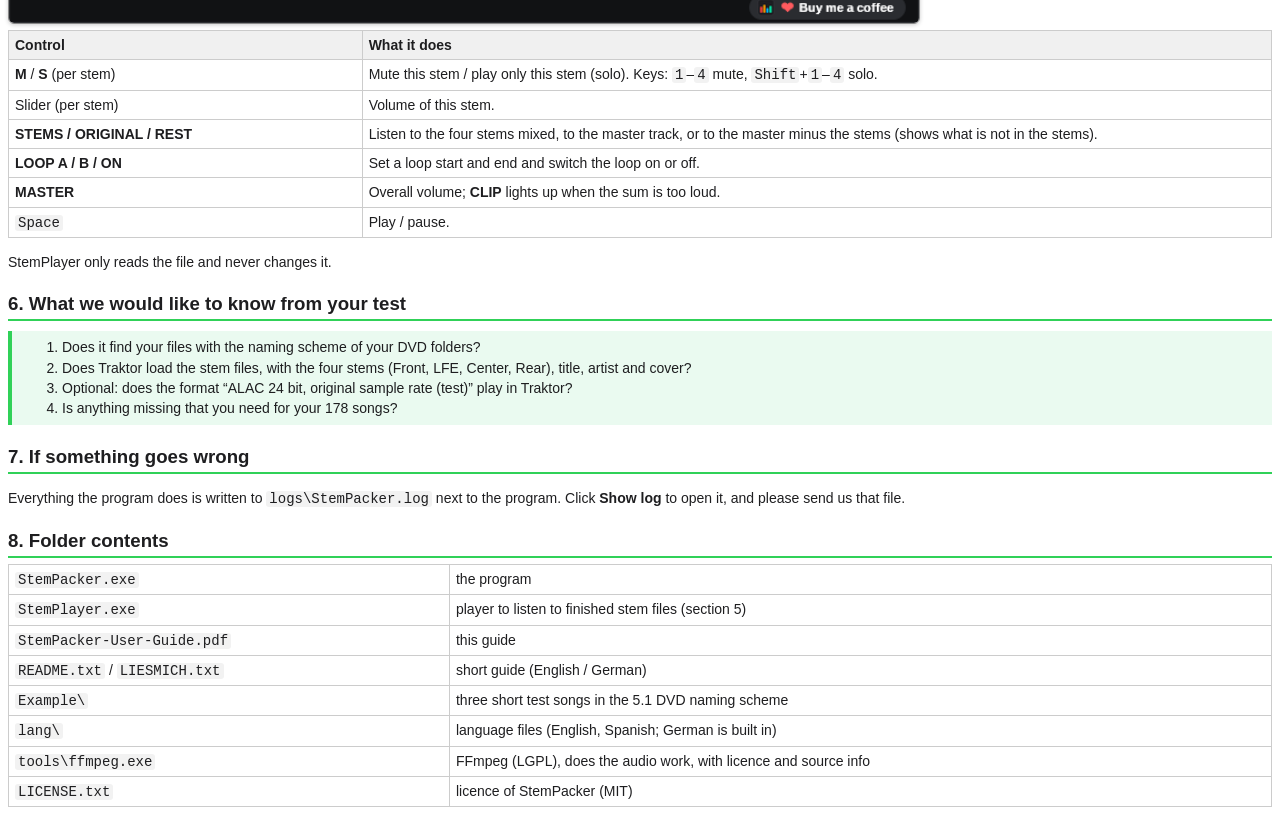
<file: src/AddOns/StemPacker/anleitung/StemPacker-User-Guide.html>
<!doctype html><html lang="en"><head><meta charset="utf-8"><title>StemPacker 0.1 - User Guide</title>
<style>
@page{size:A4;margin:16mm 15mm}
body{font-family:"Segoe UI",Arial,sans-serif;font-size:10.5pt;line-height:1.45;color:#1e1e20}
h1{font-size:22pt;margin:0 0 2px}
h2{font-size:14pt;margin:18px 0 6px;border-bottom:2px solid #30d158;padding-bottom:2px}
h3{font-size:11.5pt;margin:12px 0 4px}
.sub{color:#666;margin-bottom:14px}
.win{break-inside:avoid;page-break-inside:avoid;border:1px solid #888;border-radius:6px;overflow:hidden;margin:8px 0 4px;box-shadow:0 1px 4px rgba(0,0,0,.2)}
.win .bar{background:#2b2b2e;color:#fff;font-size:9pt;padding:4px 10px}
.win img{display:block;width:100%}
.cap{font-size:9pt;color:#666;margin-bottom:10px}
tr{break-inside:avoid}
h2,h3{break-after:avoid}
table{border-collapse:collapse;width:100%;margin:6px 0 10px}
td,th{border:1px solid #ccc;padding:4px 6px;vertical-align:top;text-align:left}
th{background:#f0f0f0}
.ok,.note{break-inside:avoid}
.note{background:#fff6e0;border-left:4px solid #ff9f0a;padding:6px 10px;margin:10px 0}
.ok{background:#eafaf0;border-left:4px solid #30d158;padding:6px 10px;margin:10px 0}
code{background:#f2f2f2;padding:0 3px;border-radius:3px}
.pb{page-break-before:always}
</style></head><body>
<h1>StemPacker 0.1 (test version)</h1>
<div class="sub">User guide · by Elospeed · free software · ko-fi.com/elospeed</div>

<p><b>What it does:</b> StemPacker builds Traktor stem files (<code>.stem.mp4</code>) from tracks you already have. For every song it takes one <b>master</b> file (for example your downmix) and up to <b>four stem files</b> (for example A, B, C and D) and puts them together into <b>one</b> stem file. There is <b>no AI separation</b>: your files are used exactly as they are. It works in <b>batches</b>, so hundreds of songs are packed in one run.</p>

<div class="note"><b>Please test with copies.</b> StemPacker only reads your WAV files and never changes them; it writes new <code>.stem.mp4</code> files. Still, as this is a first test version, please use a copy of a few songs (or a separate test folder) for the first run.</div>

<h2>1. Getting started</h2>
<ol>
<li>Unzip the whole folder somewhere (e.g. Desktop). Keep the folders <code>tools</code> (contains ffmpeg.exe) and <code>lang</code> next to <code>StemPacker.exe</code>.</li>
<li>Start <code>StemPacker.exe</code>. If Windows shows “Windows protected your PC” (the program is not signed): click <b>More info</b> → <b>Run anyway</b>.</li>
<li>Nothing is installed. Settings are saved in <code>StemPacker.ini</code> next to the program.</li>
</ol>
<p>The folder <code>Example</code> contains three short test songs (simple test tones) in the same naming scheme as your DVD files. You can use it for a first try before using your own music.</p>

<h2>2. The main window</h2>
<div class="win"><div class="bar">Elospeed StemPacker 0.1 - pack finished tracks into stem files</div><img src="g1.png"></div>
<div class="cap">The main window with the preset “5.1 DVD”. Master files are in C:\Music\Downmix, the A/B/C/D files in C:\Music\Channels.</div>

<h3>Preset</h3>
<div class="win"><img src="g2.png"></div>
<p>A preset fills in the name patterns, stem names and colours in one click. Your folders stay as they are.</p>
<table><tr><th>Preset</th><th>Finds files like</th><th>Stem names</th></tr>
<tr><td><b>5.1 DVD</b> (default)</td><td><code>Song (DOWNMIX #1).wav</code> = master<br><code>Song (A).wav</code> … <code>Song (D).wav</code> = stems 1–4</td><td>Front, LFE, Center, Rear</td></tr>
<tr><td>DAW export</td><td><code>Song.wav</code> = master, <code>Song_drums.wav</code>, <code>_bass</code>, <code>_other</code>, <code>_vocals</code></td><td>Drums, Bass, Other, Vox</td></tr>
<tr><td>Numbers</td><td><code>Song_0.wav</code> = master, <code>Song_1</code> … <code>Song_4</code></td><td>Drums, Bass, Other, Vox</td></tr>
<tr><td>Custom patterns</td><td>Selected automatically as soon as you change a pattern yourself.</td><td>as you set them</td></tr></table>

<h3>The five rows: Master and Stem 1 to 4</h3>
<table><tr><th style="width:24%">Column</th><th>What it is for</th></tr>
<tr><td><b>Folder</b> and <b>…</b></td><td>The folder where the files for this row are. Type the path or click <b>…</b> to choose it. You can also drop a folder onto the window: it becomes the master folder. <b>An empty folder means “same as the row above”</b>: so if A, B, C and D are all in one folder, set it only for Stem 1.</td></tr>
<tr><td><b>Name pattern</b></td><td>How the file name looks, <b>without</b> the extension (.wav). The star <code>*</code> stands for the song name. <code>* (DOWNMIX #1)</code> finds <code>Hello (DOWNMIX #1).wav</code>, the song is then called “Hello”, and the stems must be called <code>Hello (A).wav</code> and so on. Upper/lower case does not matter. A second star stands for any text that is not part of the song name.</td></tr>
<tr><td><b>Stem name</b></td><td>The name Traktor shows for this stem (e.g. Front, LFE). It is written into the stem file. The letters in your file names (A, B …) are only used to find the files.</td></tr>
<tr><td><b>Colour</b></td><td>The colour of this stem in Traktor. Click the coloured box to change it.</td></tr>
<tr><td>Master row</td><td>The master is the normal “full mix” track of the stem file (what Traktor and normal players play when stems are off). <b>Title, artist, album, BPM, key, cover and other tags are taken from the master file.</b></td></tr></table>

<h3>Options at the top</h3>
<table><tr><th style="width:24%">Option</th><th>What it does</th></tr>
<tr><td><b>Mix master from the stems</b></td><td>For songs that have no master file: the four stems are mixed together (without changing the level) and used as the master. The master row is then switched off.</td></tr>
<tr><td><b>Search subfolders</b></td><td>Also looks into subfolders, e.g. one subfolder per album. The subfolders must have the same names in the master folder and in the stem folders. With an output folder, the same subfolders are created there.</td></tr></table>

<h3>Target, format and extras</h3>
<table><tr><th style="width:24%">Setting</th><th>What it does</th></tr>
<tr><td><b>Target</b></td><td><b>next to the master file</b>: the stem file is saved in the same folder as the master.<br><b>into this folder</b>: all stem files go into the folder you choose (subfolders are kept).</td></tr>
<tr><td><b>File name</b></td><td>Always <code>&lt;song name&gt;.stem.mp4</code>, e.g. <code>Hello.stem.mp4</code>.</td></tr>
<tr><td><b>Format</b></td><td><b>AAC 320 kbit/s</b> – like the stem files from Traktor itself, small files (recommended).<br><b>ALAC lossless, 16 bit / 44.1 kHz</b> – no quality loss, bigger files.<br><b>ALAC 24 bit, original sample rate (test)</b> – keeps 24 bit and e.g. 96 kHz. <b>Not yet tested in Traktor</b>, please try one song first and tell us if Traktor plays it.</td></tr>
<tr><td><b>Overwrite existing</b></td><td>Off: songs that already have a stem file are skipped (handy to continue a batch). On: they are built again.</td></tr>
<tr><td><b>Fill missing stems with silence</b></td><td>Off: a song with a missing stem file is skipped. On: a silent track is used instead, so the song is still packed.</td></tr>
<tr><td><b>Cover from the folder</b></td><td>If the master file has no cover, an image from its folder is used: <code>&lt;song&gt;.jpg</code>, <code>cover.jpg</code>, <code>folder.jpg</code> or <code>front.jpg</code> (also .png).</td></tr></table>

<h2>3. Find songs</h2>
<p>Click <b>Find songs</b>. The list shows every song that was found:</p>
<div class="win"><div class="bar">Elospeed StemPacker 0.1 - pack finished tracks into stem files</div><img src="g3.png"></div>
<div class="cap">“Song Three” has no C file, so it shows “missing: Stem 3” and would be skipped.</div>
<table><tr><th style="width:24%">Column</th><th>Meaning</th></tr>
<tr><td><b>Song</b></td><td>Song name (the part of the file name at the star).</td></tr>
<tr><td><b>Files</b></td><td>How many of the 5 files were found (4 when the master is mixed).</td></tr>
<tr><td><b>Status</b></td><td><b>ready</b> = will be packed · <b>missing: …</b> = file(s) not found, song is skipped · <b>ready, filled with silence: …</b> = missing stem becomes silent · <b>already exists, will be skipped</b> · after packing: <b>done</b> or an error message.</td></tr>
<tr><td><b>Target</b></td><td>Where the stem file will be saved.</td></tr></table>
<p>With <b>Fill missing stems with silence</b> switched on and <b>Find songs</b> clicked again:</p>
<div class="win" style="width:80%"><img src="g4.png"></div>

<h2>4. Pack all</h2>
<p>Click <b>Pack all</b>. The songs are packed one after the other; the status line shows the progress. <b>Cancel</b> stops after the current step (the unfinished file is removed). At the end you see a summary and can open the folder:</p>
<div class="win" style="width:80%"><img src="g5.png"></div>
<p>The files can be loaded straight into <b>Traktor Pro 4</b> like any stem file. Traktor shows the four stems with the names and colours you set.</p>

<h2>5. Listen without Traktor: StemPlayer</h2>
<p>To check a finished file before you load it into Traktor, start <b>StemPlayer.exe</b> (in the same folder) and click <b>OPEN</b>, or drop a <code>.stem.mp4</code> file onto its window. It plays all four stems in sync and shows them with the names and colours you set.</p>
<div class="win" style="width:72%"><img src="g6.png"></div>
<table>
<tr><th style="width:28%">Control</th><th>What it does</th></tr>
<tr><td><b>M</b> / <b>S</b> (per stem)</td><td>Mute this stem / play only this stem (solo). Keys: <code>1</code>–<code>4</code> mute, <code>Shift</code>+<code>1</code>–<code>4</code> solo.</td></tr>
<tr><td>Slider (per stem)</td><td>Volume of this stem.</td></tr>
<tr><td><b>STEMS / ORIGINAL / REST</b></td><td>Listen to the four stems mixed, to the master track, or to the master minus the stems (shows what is not in the stems).</td></tr>
<tr><td><b>LOOP A / B / ON</b></td><td>Set a loop start and end and switch the loop on or off.</td></tr>
<tr><td><b>MASTER</b></td><td>Overall volume; <b>CLIP</b> lights up when the sum is too loud.</td></tr>
<tr><td><code>Space</code></td><td>Play / pause.</td></tr></table>
<p>StemPlayer only reads the file and never changes it.</p>

<h2>6. What we would like to know from your test</h2>
<div class="ok"><ol style="margin:0">
<li>Does it find your files with the naming scheme of your DVD folders?</li>
<li>Does Traktor load the stem files, with the four stems (Front, LFE, Center, Rear), title, artist and cover?</li>
<li>Optional: does the format “ALAC 24 bit, original sample rate (test)” play in Traktor?</li>
<li>Is anything missing that you need for your 178 songs?</li></ol></div>

<h2>7. If something goes wrong</h2>
<p>Everything the program does is written to <code>logs\StemPacker.log</code> next to the program. Click <b>Show log</b> to open it, and please send us that file.</p>

<h2>8. Folder contents</h2>
<table>
<tr><td><code>StemPacker.exe</code></td><td>the program</td></tr>
<tr><td><code>StemPlayer.exe</code></td><td>player to listen to finished stem files (section 5)</td></tr>
<tr><td><code>StemPacker-User-Guide.pdf</code></td><td>this guide</td></tr>
<tr><td><code>README.txt</code> / <code>LIESMICH.txt</code></td><td>short guide (English / German)</td></tr>
<tr><td><code>Example\</code></td><td>three short test songs in the 5.1 DVD naming scheme</td></tr>
<tr><td><code>lang\</code></td><td>language files (English, Spanish; German is built in)</td></tr>
<tr><td><code>tools\ffmpeg.exe</code></td><td>FFmpeg (LGPL), does the audio work, with licence and source info</td></tr>
<tr><td><code>LICENSE.txt</code></td><td>licence of StemPacker (MIT)</td></tr></table>
<p style="font-size:8.5pt;color:#777">Free software by Elospeed. FFmpeg is a trademark of Fabrice Bellard. Traktor is a trademark of Native Instruments. StemPacker is not affiliated with Native Instruments.</p>
</body></html>
</file>
<file: site/style.css>
/* Elospeed StemMaker - Projektseite
   Ein einziges Stylesheet für die englische und die deutsche Seite.
   Farben der vier Stems wie in StemMaker (Drums, Bass, Other, Vox). */

:root {
  --bg: #121315;
  --bg-2: #18191c;
  --panel: #1f2023;
  --line: #2c2e32;
  --text: #e8e8e8;
  --muted: #9a9ca1;
  --drums: #009e73;
  --bass: #d55e00;
  --other: #cc79a7;
  --vox: #56b4e9;
  --accent: #3ddc84;
  --radius: 10px;
  --max: 1120px;
}

* { box-sizing: border-box; }

html { scroll-behavior: smooth; }

body {
  margin: 0;
  background: var(--bg);
  color: var(--text);
  font-family: "Inter", system-ui, -apple-system, "Segoe UI", Roboto, sans-serif;
  font-size: 17px;
  line-height: 1.6;
  -webkit-font-smoothing: antialiased;
}

a { color: var(--vox); }
a:hover { color: #8fd0f5; }

img { max-width: 100%; height: auto; display: block; }

.wrap { max-width: var(--max); margin: 0 auto; padding: 0 20px; }

/* ---- Kopfzeile ---- */
header.top {
  position: sticky; top: 0; z-index: 10;
  background: rgba(18, 19, 21, .88);
  backdrop-filter: blur(8px);
  border-bottom: 1px solid var(--line);
}
header.top .wrap {
  display: flex; align-items: center; gap: 16px;
  height: 60px;
}
.brand {
  display: flex; align-items: center; gap: 10px;
  color: var(--text); text-decoration: none; font-weight: 700;
}
.brand img { width: 30px; height: 30px; border-radius: 6px; }
header.top nav { margin-left: auto; display: flex; gap: 18px; align-items: center; }
header.top nav a { color: var(--muted); text-decoration: none; font-size: 15px; }
header.top nav a:hover { color: var(--text); }
header.top nav .lang {
  border: 1px solid var(--line); border-radius: 6px; padding: 3px 9px; color: var(--text);
}
@media (max-width: 720px) {
  header.top nav a.hide-m { display: none; }
}

/* ---- Stem-Streifen als Markenzeichen ---- */
.stripes { display: flex; height: 4px; }
.stripes i { flex: 1; }
.stripes i:nth-child(1) { background: var(--drums); }
.stripes i:nth-child(2) { background: var(--bass); }
.stripes i:nth-child(3) { background: var(--other); }
.stripes i:nth-child(4) { background: var(--vox); }

/* ---- Startbereich ---- */
.hero { padding: 72px 0 40px; text-align: center; }
.hero h1 {
  font-size: clamp(34px, 5.5vw, 58px);
  line-height: 1.1; margin: 0 0 18px; letter-spacing: -.02em;
}
.hero h1 .grad {
  background: linear-gradient(90deg, var(--drums), var(--vox) 40%, var(--other) 70%, var(--bass));
  -webkit-background-clip: text; background-clip: text; color: transparent;
}
.hero p.lead {
  font-size: clamp(18px, 2.2vw, 21px); color: var(--muted);
  max-width: 760px; margin: 0 auto 30px;
}
.cta { display: flex; gap: 12px; justify-content: center; flex-wrap: wrap; }
/* Ko-fi-Zeile unter dem Download-Knopf am Seitenende */
.support { max-width: 560px; margin: 28px auto 0; font-size: 14px; color: var(--muted); }
.btn {
  display: inline-flex; align-items: center; gap: 8px;
  padding: 13px 22px; border-radius: 8px; font-weight: 700; font-size: 16px;
  text-decoration: none; border: 1px solid var(--line); color: var(--text);
  background: var(--panel);
}
.btn:hover { color: var(--text); border-color: #4a4d52; }
.btn.primary { background: var(--accent); border-color: var(--accent); color: #0b1a11; }
.btn.primary:hover { background: #5ae69b; color: #0b1a11; }
.hero .facts {
  margin: 22px 0 0; padding: 0; list-style: none;
  display: flex; gap: 8px 22px; justify-content: center; flex-wrap: wrap;
  color: var(--muted); font-size: 15px;
}
.hero .facts li::before { content: "✓ "; color: var(--accent); }

/* ---- Screenshots im Fensterrahmen ---- */
.shot {
  margin: 0; background: var(--panel);
  border: 1px solid var(--line); border-radius: var(--radius);
  overflow: hidden; box-shadow: 0 24px 60px rgba(0, 0, 0, .45);
}
/* Titelleiste wie unter Windows 11: Symbol und Titel links, Minimieren/Maximieren/Schliessen rechts */
.shot .bar {
  display: flex; align-items: center; gap: 8px;
  height: 32px; padding: 0 0 0 10px; background: #202020;
  font: 12px "Segoe UI", system-ui, sans-serif; color: #e8e8e8;
}
.shot.light .bar { background: #f3f3f3; color: #1b1b1b; border-bottom: 1px solid #e5e5e5; }
.shot .bar img { width: 16px; height: 16px; flex: none; }
.shot .bar span { flex: 1; text-align: left; white-space: nowrap; overflow: hidden; text-overflow: ellipsis; }
.shot .bar i { position: relative; width: 46px; height: 32px; flex: none; }
.shot .bar i::before, .shot .bar i::after {
  content: ""; position: absolute; left: 50%; top: 50%; transform: translate(-50%, -50%);
}
.shot .bar .min::before { width: 10px; height: 1px; background: currentColor; }
.shot .bar .max::before { width: 8px; height: 8px; border: 1px solid currentColor; border-radius: 1px; }
.shot .bar .cls::before, .shot .bar .cls::after { width: 13px; height: 1px; background: currentColor; }
.shot .bar .cls::before { transform: translate(-50%, -50%) rotate(45deg); }
.shot .bar .cls::after { transform: translate(-50%, -50%) rotate(-45deg); }
@media (max-width: 560px) { .shot .bar i { width: 32px; } }
.shot img { width: 100%; }
figcaption { color: var(--muted); font-size: 14px; text-align: center; margin-top: 12px; }
.hero-shot { max-width: 862px; margin: 46px auto 0; }

/* ---- Demovideo: volle Breite bis 960 px, Seitenverhältnis 16:9 bleibt erhalten ---- */
.video { margin: 28px auto 0; max-width: 960px; }
.video video {
  display: block; width: 100%; height: auto; background: #000;
  border: 1px solid var(--line); border-radius: var(--radius);
  box-shadow: 0 24px 60px rgba(0, 0, 0, .45);
}

/* ---- Abschnitte ---- */
section { padding: 64px 0; }
section.alt { background: var(--bg-2); border-top: 1px solid var(--line); border-bottom: 1px solid var(--line); }
h2 { font-size: clamp(26px, 3.4vw, 36px); margin: 0 0 12px; letter-spacing: -.01em; line-height: 1.2; }
h3 { font-size: 19px; margin: 0 0 6px; }
.sub { color: var(--muted); margin: 0 0 34px; max-width: 760px; }

.grid { display: grid; gap: 18px; grid-template-columns: repeat(auto-fit, minmax(min(100%, 300px), 1fr)); }
.card {
  background: var(--panel); border: 1px solid var(--line);
  border-radius: var(--radius); padding: 22px;
}
.card p { margin: 0; color: var(--muted); font-size: 16px; }
.card .dot { width: 10px; height: 10px; border-radius: 50%; display: inline-block; margin-right: 8px; }

/* Schritte */
ol.steps { list-style: none; padding: 0; margin: 0; counter-reset: s; display: grid; gap: 18px;
  grid-template-columns: repeat(auto-fit, minmax(230px, 1fr)); }
ol.steps li { counter-increment: s; background: var(--panel); border: 1px solid var(--line);
  border-radius: var(--radius); padding: 22px; color: var(--muted); font-size: 16px; }
ol.steps li::before {
  content: counter(s); display: flex; align-items: center; justify-content: center;
  width: 32px; height: 32px; border-radius: 50%; margin-bottom: 10px;
  background: var(--text); color: var(--bg); font-weight: 800;
}
ol.steps li strong { color: var(--text); display: block; margin-bottom: 4px; }

/* Zwei Spalten: Text + Bild */
.split { display: grid; gap: 40px; align-items: center; grid-template-columns: 1fr 1.25fr; }
.split.rev { grid-template-columns: 1.25fr 1fr; }
.split.rev > :first-child { order: 2; }
@media (max-width: 860px) {
  .split, .split.rev { grid-template-columns: 1fr; }
  .split.rev > :first-child { order: 0; }
}
ul.ticks { padding: 0; list-style: none; margin: 18px 0 0; }
ul.ticks li { padding-left: 26px; position: relative; margin: 8px 0; color: var(--muted); }
ul.ticks li::before { content: "✓"; position: absolute; left: 0; color: var(--accent); font-weight: 700; }
ul.ticks li strong { color: var(--text); }

/* Diagramm */
.flow { display: flex; flex-wrap: wrap; gap: 10px; align-items: center; justify-content: center; margin-top: 10px; }
.flow .n { background: var(--panel); border: 1px solid var(--line); border-radius: 8px; padding: 10px 14px; font-size: 15px; }
.flow .a { color: var(--muted); }
.flow .stems { display: flex; flex-direction: column; gap: 4px; }
.flow .stems span { border-radius: 6px; padding: 3px 12px; font-size: 14px; font-weight: 700; color: #0d0d0d; }

/* Tabelle */
table { width: 100%; border-collapse: collapse; font-size: 16px; }
th, td { text-align: left; padding: 11px 12px; border-bottom: 1px solid var(--line); vertical-align: top; }
th { color: var(--muted); font-weight: 600; font-size: 14px; }
.table-wrap { overflow-x: auto; background: var(--panel); border: 1px solid var(--line); border-radius: var(--radius); }

/* Hinweise */
.note { border-left: 3px solid var(--bass); background: var(--panel); padding: 14px 18px; border-radius: 0 8px 8px 0; color: var(--muted); font-size: 16px; }
.note strong { color: var(--text); }

/* FAQ */
details { background: var(--panel); border: 1px solid var(--line); border-radius: 8px; padding: 14px 18px; margin-bottom: 10px; }
details summary { cursor: pointer; font-weight: 700; }
details p { color: var(--muted); margin: 10px 0 0; font-size: 16px; }

/* Fuss */
footer { padding: 40px 0 50px; color: var(--muted); font-size: 14px; border-top: 1px solid var(--line); }
footer .wrap { display: flex; gap: 14px 28px; flex-wrap: wrap; justify-content: space-between; }
footer a { color: var(--muted); }

code { background: #0f1011; border: 1px solid var(--line); border-radius: 4px; padding: 1px 6px; font-size: .9em; }

/* Kopfzeile auf dem Handy: Name nicht umbrechen */
.brand { white-space: nowrap; }
@media (max-width: 420px) {
  header.top nav { gap: 12px; }
  .brand { font-size: 15px; }
}

/* ---- Demnächst (Coming soon) ---- */
.badge {
  display: inline-block; margin-bottom: 12px; padding: 4px 12px; border-radius: 999px;
  background: var(--accent); color: #0d0d0d; font-size: 13px; font-weight: 800;
  letter-spacing: .06em; text-transform: uppercase;
}
.soon { margin-top: 26px; }
.soon p { color: var(--muted); margin: 0; }
.soon p strong { color: var(--text); }
.soon ul.ticks { margin-top: 8px; }

/* Tempo-Vergleich Klassisch gegen Turbo (Balken, linear in Minuten) */
.race {
  margin-top: 40px; padding: 22px 24px 18px;
  background: var(--panel); border: 1px solid var(--line); border-radius: var(--radius);
}
.race h3 { margin: 0; }
.race .pc { margin-top: 18px; }
.race .pc > b { display: block; font-size: 15px; margin-bottom: 4px; }
.race .row {
  display: grid; grid-template-columns: 170px 1fr 96px; gap: 12px; align-items: center;
  font-size: 15px; color: var(--muted); margin-top: 5px;
}
.race .track { height: 12px; background: var(--bg-2); border-radius: 999px; overflow: hidden; }
.race .track i { display: block; height: 100%; min-width: 6px; border-radius: 999px; background: #5c5f66; }
.race .row.turbo .track i { background: var(--accent); }
.race .row.turbo { color: var(--text); }
.race .row .t { text-align: right; white-space: nowrap; }
.race .row.turbo .t { font-weight: 700; }
.race .note { color: var(--muted); font-size: 14px; margin: 16px 0 0; }
@media (max-width: 560px) {
  .race { padding: 18px 16px 14px; }
  .race .row { grid-template-columns: 1fr auto; }
  .race .row .track { grid-column: 1 / -1; grid-row: 2; }
}

/* ---- Danke-Seite nach dem Download ---- */
.danke { padding: 64px 0 56px; text-align: center; }
.danke h1 { font-size: clamp(28px, 4.4vw, 42px); line-height: 1.15; margin: 0 0 14px; letter-spacing: -.01em; }
.danke .lead { color: var(--text); font-size: 19px; max-width: 620px; margin: 0 auto 26px; }
.btn.kofi { background: #ff5e5b; border-color: #ff5e5b; color: #fff; }
.btn.kofi:hover { background: #ff7d7a; border-color: #ff7d7a; color: #fff; }
.danke .wer { max-width: 560px; margin: 26px auto 0; color: var(--muted); font-size: 15px; }
.danke .wer strong { color: var(--text); }
.danke .klein { margin: 30px auto 0; color: var(--muted); font-size: 14px; }
.danke ol.steps { text-align: left; max-width: 900px; margin: 0 auto; }
.danke ol.steps li { color: var(--muted); }
/* Klasse auf <html> aus danke.js: setup, zip oder appimage */
html:not(.appimage) .danke-start ol.nur-linux, html.appimage .danke-start ol.nur-win,
html:not(.zip) ol.steps li.nur-zip, html.zip ol.steps li.nur-setup,
html.appimage .nur-win, html.zip .nur-setup { display: none; }
</file>
<file: docs/handbuch/handbuch.css>
/* Elospeed StemMaker - Benutzerhandbuch (Druck A4)
   Farben der vier Stems wie in StemMaker und auf der Projektseite. */

:root {
  --drums: #009e73;
  --bass: #d55e00;
  --other: #cc79a7;
  --vox: #56b4e9;
  --text: #1d1f23;
  --muted: #6b6f76;
  --line: #d9dbe0;
  --flaeche: #f3f4f6;
  --dunkel: #18191c;
}

@page {
  size: A4;
  margin: 18mm 18mm 20mm 18mm;
  @bottom-left {
    content: "Elospeed StemMaker";
    font: 8.5pt "Carlito", sans-serif;
    color: #6b6f76;
  }
  @bottom-right {
    content: counter(page);
    font: 8.5pt "Carlito", sans-serif;
    color: #6b6f76;
  }
}
/* Titelseite ohne Fusszeile */
@page titel {
  margin: 0;
  @bottom-left { content: none; }
  @bottom-right { content: none; }
}

html { -webkit-print-color-adjust: exact; print-color-adjust: exact; }

body {
  margin: 0;
  font-family: "Carlito", "DejaVu Sans", sans-serif;
  font-size: 11pt;
  line-height: 1.45;
  color: var(--text);
}

/* ---------- Titelseite ---------- */
.titelseite {
  page: titel;
  break-after: page;
  height: 297mm;
  position: relative;
  background: var(--dunkel);
  color: #e8e8e8;
  text-align: center;
  overflow: hidden;
}
.titelseite .balken { display: flex; height: 9mm; }
.titelseite .balken i { flex: 1; }
.titelseite .balken .drums { background: var(--drums); }
.titelseite .balken .bass { background: var(--bass); }
.titelseite .balken .other { background: var(--other); }
.titelseite .balken .vox { background: var(--vox); }
.titelseite .logo { width: 46mm; margin: 62mm auto 10mm; display: block; }
.titelseite .titel {
  font-size: 34pt; margin: 0; letter-spacing: .5px; color: #fff;
  border: 0; padding: 0;
}
.titelseite .untertitel { font-size: 20pt; margin: 4mm 0 0; color: #3ddc84; }
.titelseite .version { font-size: 12pt; margin: 10mm 0 0; color: #9a9ca1; }
.titelseite .umfang {
  font-size: 11.5pt; margin: 4mm auto 0; max-width: 130mm; color: #c8cacf;
}
.titelseite .fuss {
  position: absolute; left: 0; right: 0; bottom: 16mm;
  font-size: 9.5pt; color: #9a9ca1;
}
.titelseite .fuss p { margin: 1mm 0; }

/* ---------- Inhaltsverzeichnis ---------- */
nav.inhalt { break-after: page; }
nav.inhalt ul { list-style: none; padding-left: 0; margin: 0; }
nav.inhalt > ul > li { margin-top: 2.6mm; font-weight: 700; }
nav.inhalt ul ul { padding-left: 7mm; font-weight: 400; }
nav.inhalt ul ul li { margin-top: .6mm; }
nav.inhalt a {
  display: flex; color: var(--text); text-decoration: none;
}
nav.inhalt a::after {
  content: ""; flex: 1; order: 1;
  border-bottom: 1px dotted #b5b8be; margin: 0 2mm 1.2mm;
}
nav.inhalt a .seite { order: 2; min-width: 7mm; text-align: right; }
nav.inhalt .toc-section-number { display: inline-block; min-width: 9mm; }

/* ---------- Überschriften ---------- */
h1, h2, h3 { line-height: 1.2; break-after: avoid; }
h1 {
  font-size: 22pt;
  margin: 0 0 6mm;
  padding-bottom: 2.5mm;
  border-bottom: 2.5px solid var(--text);
}
main h1 { break-before: page; }
h1 .header-section-number {
  display: inline-block; min-width: 10mm; color: var(--vox);
}
h2 { font-size: 14.5pt; margin: 7mm 0 2.5mm; }
h2 .header-section-number { color: var(--vox); margin-right: 2.5mm; }
h3 { font-size: 12pt; margin: 5mm 0 1.5mm; }

p { margin: 0 0 2.6mm; orphans: 3; widows: 3; }
ul, ol { margin: 0 0 3mm; padding-left: 6mm; }
li { margin: .7mm 0; }
a { color: #1f6fa8; text-decoration: none; }
strong { font-weight: 700; }
code {
  font-family: "DejaVu Sans Mono", monospace; font-size: 8.8pt;
  background: var(--flaeche); padding: .2mm 1mm; border-radius: 1mm;
}
pre {
  background: var(--flaeche); padding: 3mm 4mm; border-radius: 2mm;
  font-size: 8.8pt; line-height: 1.35; white-space: pre-wrap;
  break-inside: avoid;
}
pre code { background: none; padding: 0; }

/* Tastenkappen: [Leertaste]{.taste} */
.taste {
  display: inline-block; font-size: 9pt; line-height: 1.1;
  padding: .5mm 1.6mm; border: 1px solid #a9adb4; border-bottom-width: 2px;
  border-radius: 1.2mm; background: #fff; white-space: nowrap;
}
/* Knöpfe und Menüpunkte im Programm: [Start]{.knopf} */
.knopf { font-weight: 700; color: #20242a; white-space: nowrap; }

/* ---------- Tabellen ---------- */
table {
  width: 100%; border-collapse: collapse; margin: 2mm 0 4mm;
  font-size: 10pt; break-inside: auto;
}
th, td { text-align: left; vertical-align: top; padding: 1.6mm 2.4mm; }
thead th { background: var(--dunkel); color: #fff; font-weight: 700; }
tbody tr { border-bottom: 1px solid var(--line); break-inside: avoid; }
tbody tr:nth-child(even) { background: #fafafb; }
td:first-child { font-weight: 700; white-space: nowrap; }
table.frei td:first-child { white-space: normal; }

/* ---------- Bilder ---------- */
figure { margin: 3mm 0 5mm; text-align: center; break-inside: avoid; }
figure img {
  max-width: 100%; max-height: 120mm;
  border: 1px solid #c4c7cc; border-radius: 1.5mm;
  box-shadow: 0 1mm 3mm rgba(0, 0, 0, .12);
}
figure.klein img, img.klein { max-height: 70mm; }
figure.ohne-rahmen img { border: 0; box-shadow: none; }
figcaption { font-size: 9pt; color: var(--muted); margin-top: 2mm; }

.markbox { position: relative; display: inline-block; max-width: 100%; }
.markbox img { display: block; }
.marke {
  position: absolute; width: 6.2mm; height: 6.2mm; margin: -3.1mm 0 0 -3.1mm;
  border-radius: 50%; background: #e0245e; color: #fff;
  font: 700 9.5pt/6.2mm "Carlito", sans-serif; text-align: center;
  box-shadow: 0 0 0 .6mm #fff, 0 .5mm 1.5mm rgba(0, 0, 0, .35);
}
/* Legende zu den Marken: Liste mit Zahl im roten Kreis */
.marken ol { list-style: none; padding-left: 0; counter-reset: m; }
.marken ol > li { position: relative; padding-left: 8.5mm; margin: 1.6mm 0; counter-increment: m; }
.marken ol > li::before {
  content: counter(m); position: absolute; left: 0; top: .2mm;
  width: 5.4mm; height: 5.4mm; border-radius: 50%; background: #e0245e;
  color: #fff; font-weight: 700; font-size: 8.5pt; line-height: 5.4mm; text-align: center;
}

/* ---------- Hinweiskästen: ::: tipp / ::: achtung / ::: info ---------- */
div.tipp, div.achtung, div.info {
  margin: 3mm 0 4mm; padding: 2.6mm 4mm 1mm 4mm;
  border-left: 1.4mm solid var(--drums); background: #eef8f4;
  border-radius: 0 2mm 2mm 0; break-inside: avoid;
}
div.achtung { border-left-color: var(--bass); background: #fdf1e9; }
div.info { border-left-color: var(--vox); background: #edf6fc; }

/* Funktionsweise: Ablauf in vier Schritten */
.ablauf { display: flex; gap: 2.5mm; margin: 4mm 0 5mm; break-inside: avoid; }
.ablauf > div {
  flex: 1; border-radius: 2mm; padding: 3mm; background: var(--flaeche);
  border-top: 1.4mm solid var(--vox); font-size: 9.6pt;
}
.ablauf > div:nth-child(1) { border-top-color: #9a9ca1; }
.ablauf > div:nth-child(2) { border-top-color: var(--drums); }
.ablauf > div:nth-child(3) { border-top-color: var(--bass); }
.ablauf > div:nth-child(4) { border-top-color: var(--other); }
.ablauf b { display: block; font-size: 10.5pt; margin-bottom: 1mm; }
.ablauf p { margin: 0; }

/* Die vier Stems als Farbchips */
.stems { margin: 3mm 0 4mm; }
.stems p { display: flex; gap: 2.5mm; margin: 0; }
.stems p > span {
  flex: 1; color: #fff; border-radius: 2mm; padding: 2mm 3mm;
  font-weight: 700; font-size: 10.5pt;
}
.stems .klein { display: block; font-weight: 400; font-size: 8.8pt; opacity: .92; }
.stems .drums { background: var(--drums); }
.stems .bass { background: var(--bass); }
.stems .other { background: var(--other); }
.stems .vox { background: #2f8fc4; }

.seitenumbruch { break-before: page; }
.zusammen { break-inside: avoid; }
figure.gross img, img.gross { max-height: 200mm; }
table { break-inside: avoid; }

/* ---------- Hilfe im Browser (build.py --hilfe, ab 2.4) ----------
   Dieselbe Seite wie das PDF, aber als eine lange Seite für den
   Bildschirm: Titel als Kopf, Inhalt mittig, keine Seitenzahlen. */
@media screen {
  body.hilfe { background: #e9eaee; font-size: 16px; }
  body.hilfe .titelseite {
    height: auto; padding: 0 16px 28px; break-after: auto;
  }
  body.hilfe .titelseite .balken { height: 8px; margin: 0 -16px; }
  body.hilfe .titelseite .logo { width: 88px; margin: 28px auto 10px; }
  body.hilfe .titelseite .titel { font-size: 32px; }
  body.hilfe .titelseite .untertitel { font-size: 21px; margin-top: 6px; }
  body.hilfe .titelseite .version { margin-top: 14px; font-size: 15px; }
  body.hilfe .titelseite .umfang { font-size: 16px; max-width: 560px; margin-top: 6px; }
  body.hilfe .titelseite .fuss { position: static; margin-top: 18px; font-size: 13px; }
  body.hilfe nav.inhalt, body.hilfe main {
    max-width: 880px; margin: 0 auto; background: #fff;
    padding: 20px 36px; box-sizing: border-box;
  }
  body.hilfe nav.inhalt { margin-top: 24px; border-radius: 10px 10px 0 0; }
  body.hilfe nav.inhalt h1 { font-size: 24px; }
  body.hilfe nav.inhalt a::after, body.hilfe nav.inhalt a .seite { display: none; }
  body.hilfe nav.inhalt a { display: inline; color: #1f6fa8; }
  body.hilfe nav.inhalt > ul { columns: 2; column-gap: 32px; }
  body.hilfe nav.inhalt > ul > li { break-inside: avoid; }
  body.hilfe main { padding-bottom: 48px; margin-bottom: 32px; border-radius: 0 0 10px 10px; }
  body.hilfe main h1 { margin-top: 44px; font-size: 27px; scroll-margin-top: 12px; }
  body.hilfe main h2 { font-size: 20px; scroll-margin-top: 12px; }
  body.hilfe figure img { max-height: none; }
  body.hilfe figure.klein img, body.hilfe img.klein { max-height: 280px; }
}
@media screen and (max-width: 640px) {
  body.hilfe nav.inhalt, body.hilfe main { padding: 16px; }
  body.hilfe nav.inhalt > ul { columns: 1; }
  body.hilfe .ablauf, body.hilfe .stems p { flex-direction: column; }
}
</file>
